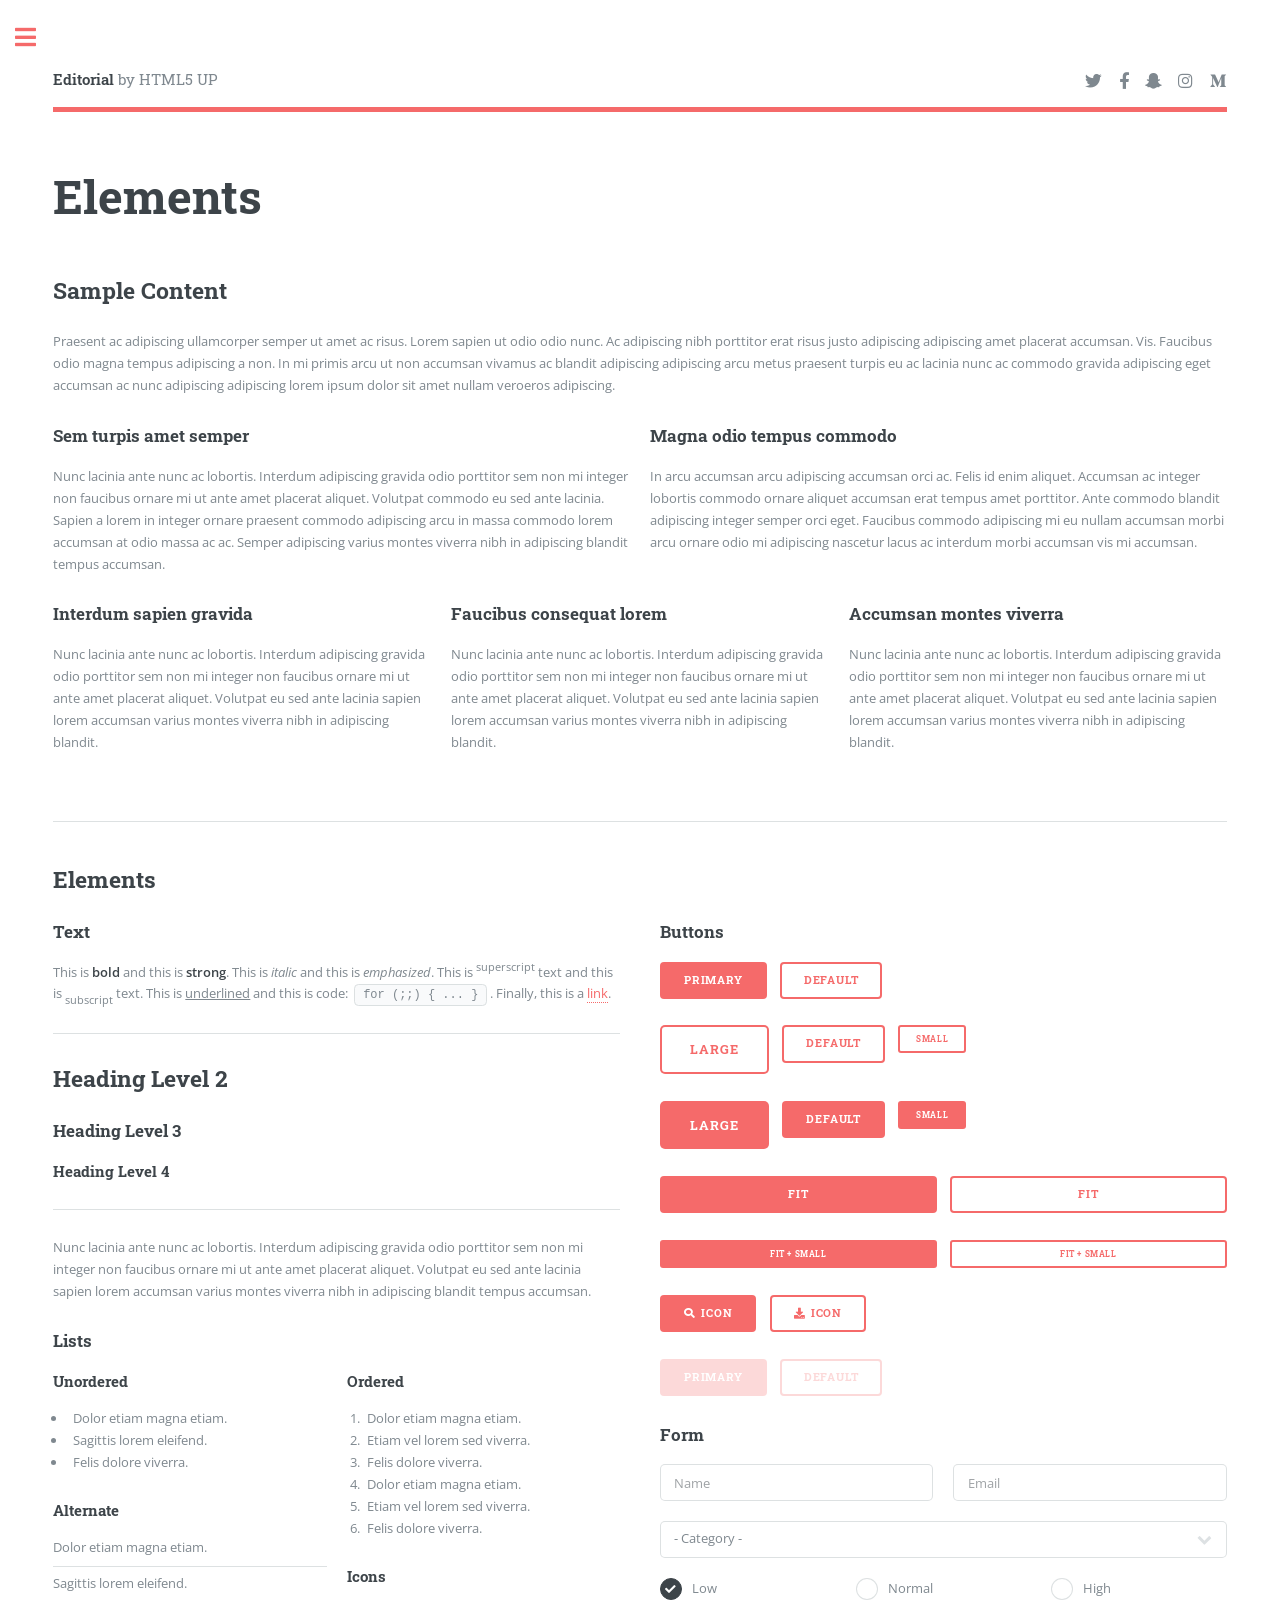
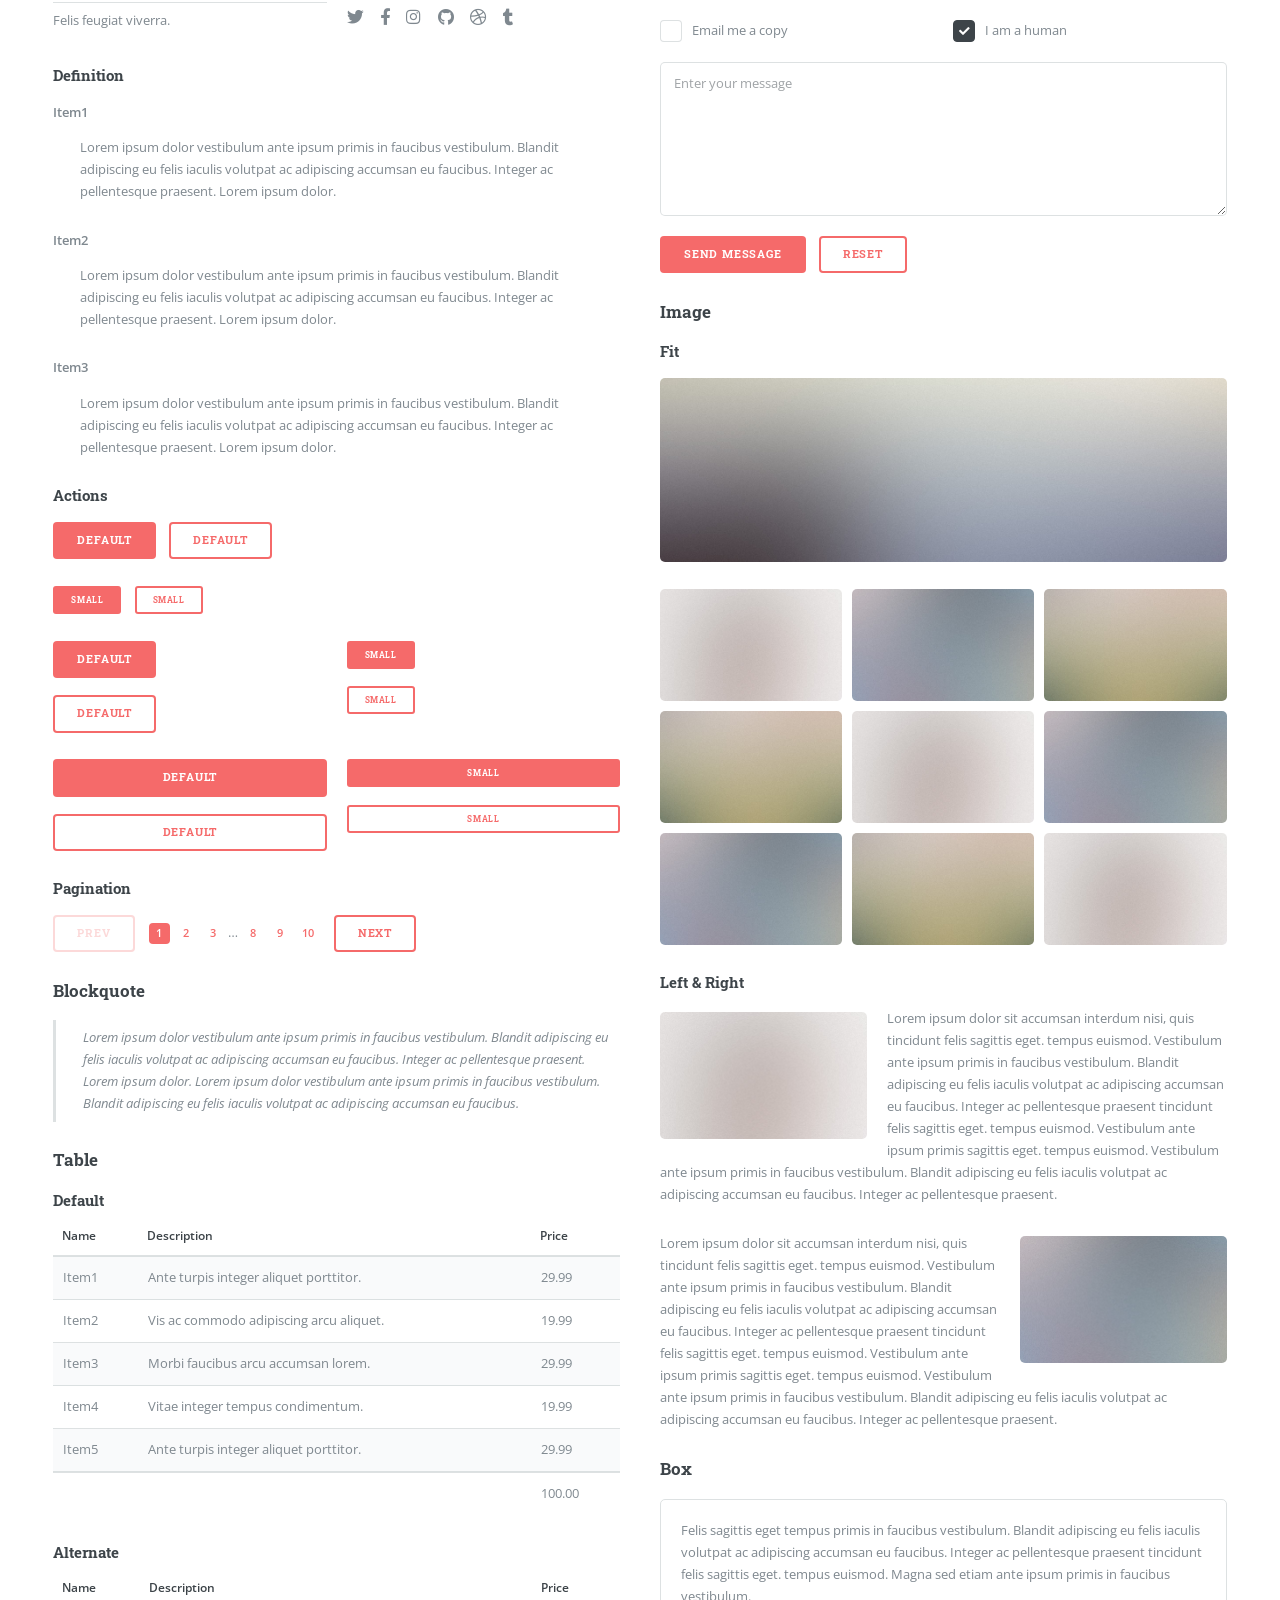
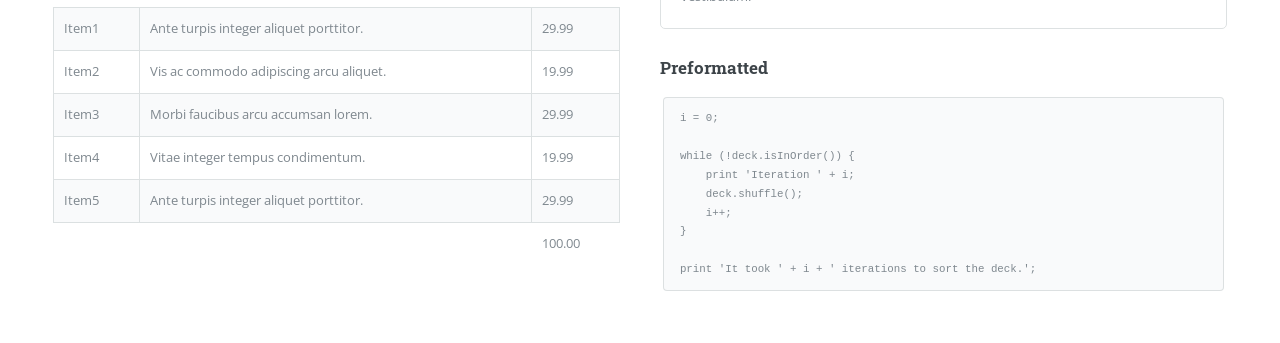
<file: docs/elements.html>
<!DOCTYPE HTML>
<!--
	Editorial by HTML5 UP
	html5up.net | @ajlkn
	Free for personal and commercial use under the CCA 3.0 license (html5up.net/license)
-->
<html>
	<head>
		<title>Elements - Editorial by HTML5 UP</title>
		<meta charset="utf-8" />
		<meta name="viewport" content="width=device-width, initial-scale=1, user-scalable=no" />
		<link rel="stylesheet" href="assets/css/main.css" />
	</head>
	<body class="is-preload">

		<!-- Wrapper -->
			<div id="wrapper">

				<!-- Main -->
					<div id="main">
						<div class="inner">

							<!-- Header -->
								<header id="header">
									<a href="index.html" class="logo"><strong>Editorial</strong> by HTML5 UP</a>
									<ul class="icons">
										<li><a href="#" class="icon brands fa-twitter"><span class="label">Twitter</span></a></li>
										<li><a href="#" class="icon brands fa-facebook-f"><span class="label">Facebook</span></a></li>
										<li><a href="#" class="icon brands fa-snapchat-ghost"><span class="label">Snapchat</span></a></li>
										<li><a href="#" class="icon brands fa-instagram"><span class="label">Instagram</span></a></li>
										<li><a href="#" class="icon brands fa-medium-m"><span class="label">Medium</span></a></li>
									</ul>
								</header>

							<!-- Content -->
								<section>
									<header class="main">
										<h1>Elements</h1>
									</header>

									<!-- Content -->
										<h2 id="content">Sample Content</h2>
										<p>Praesent ac adipiscing ullamcorper semper ut amet ac risus. Lorem sapien ut odio odio nunc. Ac adipiscing nibh porttitor erat risus justo adipiscing adipiscing amet placerat accumsan. Vis. Faucibus odio magna tempus adipiscing a non. In mi primis arcu ut non accumsan vivamus ac blandit adipiscing adipiscing arcu metus praesent turpis eu ac lacinia nunc ac commodo gravida adipiscing eget accumsan ac nunc adipiscing adipiscing lorem ipsum dolor sit amet nullam veroeros adipiscing.</p>
										<div class="row">
											<div class="col-6 col-12-small">
												<h3>Sem turpis amet semper</h3>
												<p>Nunc lacinia ante nunc ac lobortis. Interdum adipiscing gravida odio porttitor sem non mi integer non faucibus ornare mi ut ante amet placerat aliquet. Volutpat commodo eu sed ante lacinia. Sapien a lorem in integer ornare praesent commodo adipiscing arcu in massa commodo lorem accumsan at odio massa ac ac. Semper adipiscing varius montes viverra nibh in adipiscing blandit tempus accumsan.</p>
											</div>
											<div class="col-6 col-12-small">
												<h3>Magna odio tempus commodo</h3>
												<p>In arcu accumsan arcu adipiscing accumsan orci ac. Felis id enim aliquet. Accumsan ac integer lobortis commodo ornare aliquet accumsan erat tempus amet porttitor. Ante commodo blandit adipiscing integer semper orci eget. Faucibus commodo adipiscing mi eu nullam accumsan morbi arcu ornare odio mi adipiscing nascetur lacus ac interdum morbi accumsan vis mi accumsan.</p>
											</div>
											<!-- Break -->
											<div class="col-4 col-12-medium">
												<h3>Interdum sapien gravida</h3>
												<p>Nunc lacinia ante nunc ac lobortis. Interdum adipiscing gravida odio porttitor sem non mi integer non faucibus ornare mi ut ante amet placerat aliquet. Volutpat eu sed ante lacinia sapien lorem accumsan varius montes viverra nibh in adipiscing blandit.</p>
											</div>
											<div class="col-4 col-12-medium">
												<h3>Faucibus consequat lorem</h3>
												<p>Nunc lacinia ante nunc ac lobortis. Interdum adipiscing gravida odio porttitor sem non mi integer non faucibus ornare mi ut ante amet placerat aliquet. Volutpat eu sed ante lacinia sapien lorem accumsan varius montes viverra nibh in adipiscing blandit.</p>
											</div>
											<div class="col-4 col-12-medium">
												<h3>Accumsan montes viverra</h3>
												<p>Nunc lacinia ante nunc ac lobortis. Interdum adipiscing gravida odio porttitor sem non mi integer non faucibus ornare mi ut ante amet placerat aliquet. Volutpat eu sed ante lacinia sapien lorem accumsan varius montes viverra nibh in adipiscing blandit.</p>
											</div>
										</div>

									<hr class="major" />

									<!-- Elements -->
										<h2 id="elements">Elements</h2>
										<div class="row gtr-200">
											<div class="col-6 col-12-medium">

												<!-- Text stuff -->
													<h3>Text</h3>
													<p>This is <b>bold</b> and this is <strong>strong</strong>. This is <i>italic</i> and this is <em>emphasized</em>.
													This is <sup>superscript</sup> text and this is <sub>subscript</sub> text.
													This is <u>underlined</u> and this is code: <code>for (;;) { ... }</code>.
													Finally, this is a <a href="#">link</a>.</p>
													<hr />
													<h2>Heading Level 2</h2>
													<h3>Heading Level 3</h3>
													<h4>Heading Level 4</h4>
													<hr />
													<p>Nunc lacinia ante nunc ac lobortis. Interdum adipiscing gravida odio porttitor sem non mi integer non faucibus ornare mi ut ante amet placerat aliquet. Volutpat eu sed ante lacinia sapien lorem accumsan varius montes viverra nibh in adipiscing blandit tempus accumsan.</p>

												<!-- Lists -->
													<h3>Lists</h3>
													<div class="row">
														<div class="col-6 col-12-small">

															<h4>Unordered</h4>
															<ul>
																<li>Dolor etiam magna etiam.</li>
																<li>Sagittis lorem eleifend.</li>
																<li>Felis dolore viverra.</li>
															</ul>

															<h4>Alternate</h4>
															<ul class="alt">
																<li>Dolor etiam magna etiam.</li>
																<li>Sagittis lorem eleifend.</li>
																<li>Felis feugiat viverra.</li>
															</ul>

														</div>
														<div class="col-6 col-12-small">

															<h4>Ordered</h4>
															<ol>
																<li>Dolor etiam magna etiam.</li>
																<li>Etiam vel lorem sed viverra.</li>
																<li>Felis dolore viverra.</li>
																<li>Dolor etiam magna etiam.</li>
																<li>Etiam vel lorem sed viverra.</li>
																<li>Felis dolore viverra.</li>
															</ol>

															<h4>Icons</h4>
															<ul class="icons">
																<li><a href="#" class="icon brands fa-twitter"><span class="label">Twitter</span></a></li>
																<li><a href="#" class="icon brands fa-facebook-f"><span class="label">Facebook</span></a></li>
																<li><a href="#" class="icon brands fa-instagram"><span class="label">Instagram</span></a></li>
																<li><a href="#" class="icon brands fa-github"><span class="label">Github</span></a></li>
																<li><a href="#" class="icon brands fa-dribbble"><span class="label">Dribbble</span></a></li>
																<li><a href="#" class="icon brands fa-tumblr"><span class="label">Tumblr</span></a></li>
															</ul>

														</div>
													</div>
													<h4>Definition</h4>
													<dl>
														<dt>Item1</dt>
														<dd>
															<p>Lorem ipsum dolor vestibulum ante ipsum primis in faucibus vestibulum. Blandit adipiscing eu felis iaculis volutpat ac adipiscing accumsan eu faucibus. Integer ac pellentesque praesent. Lorem ipsum dolor.</p>
														</dd>
														<dt>Item2</dt>
														<dd>
															<p>Lorem ipsum dolor vestibulum ante ipsum primis in faucibus vestibulum. Blandit adipiscing eu felis iaculis volutpat ac adipiscing accumsan eu faucibus. Integer ac pellentesque praesent. Lorem ipsum dolor.</p>
														</dd>
														<dt>Item3</dt>
														<dd>
															<p>Lorem ipsum dolor vestibulum ante ipsum primis in faucibus vestibulum. Blandit adipiscing eu felis iaculis volutpat ac adipiscing accumsan eu faucibus. Integer ac pellentesque praesent. Lorem ipsum dolor.</p>
														</dd>
													</dl>

													<h4>Actions</h4>
													<ul class="actions">
														<li><a href="#" class="button primary">Default</a></li>
														<li><a href="#" class="button">Default</a></li>
													</ul>
													<ul class="actions small">
														<li><a href="#" class="button primary small">Small</a></li>
														<li><a href="#" class="button small">Small</a></li>
													</ul>
													<div class="row">
														<div class="col-6 col-12-small">
															<ul class="actions stacked">
																<li><a href="#" class="button primary">Default</a></li>
																<li><a href="#" class="button">Default</a></li>
															</ul>
														</div>
														<div class="col-6 col-12-small">
															<ul class="actions stacked">
																<li><a href="#" class="button primary small">Small</a></li>
																<li><a href="#" class="button small">Small</a></li>
															</ul>
														</div>
														<div class="col-6 col-12-small">
															<ul class="actions stacked">
																<li><a href="#" class="button primary fit">Default</a></li>
																<li><a href="#" class="button fit">Default</a></li>
															</ul>
														</div>
														<div class="col-6 col-12-small">
															<ul class="actions stacked">
																<li><a href="#" class="button primary small fit">Small</a></li>
																<li><a href="#" class="button small fit">Small</a></li>
															</ul>
														</div>
													</div>

													<h4>Pagination</h4>
													<ul class="pagination">
														<li><span class="button disabled">Prev</span></li>
														<li><a href="#" class="page active">1</a></li>
														<li><a href="#" class="page">2</a></li>
														<li><a href="#" class="page">3</a></li>
														<li><span>&hellip;</span></li>
														<li><a href="#" class="page">8</a></li>
														<li><a href="#" class="page">9</a></li>
														<li><a href="#" class="page">10</a></li>
														<li><a href="#" class="button">Next</a></li>
													</ul>

												<!-- Blockquote -->
													<h3>Blockquote</h3>
													<blockquote>Lorem ipsum dolor vestibulum ante ipsum primis in faucibus vestibulum. Blandit adipiscing eu felis iaculis volutpat ac adipiscing accumsan eu faucibus. Integer ac pellentesque praesent. Lorem ipsum dolor. Lorem ipsum dolor vestibulum ante ipsum primis in faucibus vestibulum. Blandit adipiscing eu felis iaculis volutpat ac adipiscing accumsan eu faucibus.</blockquote>

												<!-- Table -->
													<h3>Table</h3>

													<h4>Default</h4>
													<div class="table-wrapper">
														<table>
															<thead>
																<tr>
																	<th>Name</th>
																	<th>Description</th>
																	<th>Price</th>
																</tr>
															</thead>
															<tbody>
																<tr>
																	<td>Item1</td>
																	<td>Ante turpis integer aliquet porttitor.</td>
																	<td>29.99</td>
																</tr>
																<tr>
																	<td>Item2</td>
																	<td>Vis ac commodo adipiscing arcu aliquet.</td>
																	<td>19.99</td>
																</tr>
																<tr>
																	<td>Item3</td>
																	<td> Morbi faucibus arcu accumsan lorem.</td>
																	<td>29.99</td>
																</tr>
																<tr>
																	<td>Item4</td>
																	<td>Vitae integer tempus condimentum.</td>
																	<td>19.99</td>
																</tr>
																<tr>
																	<td>Item5</td>
																	<td>Ante turpis integer aliquet porttitor.</td>
																	<td>29.99</td>
																</tr>
															</tbody>
															<tfoot>
																<tr>
																	<td colspan="2"></td>
																	<td>100.00</td>
																</tr>
															</tfoot>
														</table>
													</div>

													<h4>Alternate</h4>
													<div class="table-wrapper">
														<table class="alt">
															<thead>
																<tr>
																	<th>Name</th>
																	<th>Description</th>
																	<th>Price</th>
																</tr>
															</thead>
															<tbody>
																<tr>
																	<td>Item1</td>
																	<td>Ante turpis integer aliquet porttitor.</td>
																	<td>29.99</td>
																</tr>
																<tr>
																	<td>Item2</td>
																	<td>Vis ac commodo adipiscing arcu aliquet.</td>
																	<td>19.99</td>
																</tr>
																<tr>
																	<td>Item3</td>
																	<td> Morbi faucibus arcu accumsan lorem.</td>
																	<td>29.99</td>
																</tr>
																<tr>
																	<td>Item4</td>
																	<td>Vitae integer tempus condimentum.</td>
																	<td>19.99</td>
																</tr>
																<tr>
																	<td>Item5</td>
																	<td>Ante turpis integer aliquet porttitor.</td>
																	<td>29.99</td>
																</tr>
															</tbody>
															<tfoot>
																<tr>
																	<td colspan="2"></td>
																	<td>100.00</td>
																</tr>
															</tfoot>
														</table>
													</div>

											</div>
											<div class="col-6 col-12-medium">

												<!-- Buttons -->
													<h3>Buttons</h3>
													<ul class="actions">
														<li><a href="#" class="button primary">Primary</a></li>
														<li><a href="#" class="button">Default</a></li>
													</ul>
													<ul class="actions">
														<li><a href="#" class="button large">Large</a></li>
														<li><a href="#" class="button">Default</a></li>
														<li><a href="#" class="button small">Small</a></li>
													</ul>
													<ul class="actions">
														<li><a href="#" class="button primary large">Large</a></li>
														<li><a href="#" class="button primary">Default</a></li>
														<li><a href="#" class="button primary small">Small</a></li>
													</ul>
													<ul class="actions fit">
														<li><a href="#" class="button primary fit">Fit</a></li>
														<li><a href="#" class="button fit">Fit</a></li>
													</ul>
													<ul class="actions fit small">
														<li><a href="#" class="button primary fit small">Fit + Small</a></li>
														<li><a href="#" class="button fit small">Fit + Small</a></li>
													</ul>
													<ul class="actions">
														<li><a href="#" class="button primary icon solid fa-search">Icon</a></li>
														<li><a href="#" class="button icon solid fa-download">Icon</a></li>
													</ul>
													<ul class="actions">
														<li><span class="button primary disabled">Primary</span></li>
														<li><span class="button disabled">Default</span></li>
													</ul>

												<!-- Form -->
													<h3>Form</h3>

													<form method="post" action="#">
														<div class="row gtr-uniform">
															<div class="col-6 col-12-xsmall">
																<input type="text" name="demo-name" id="demo-name" value="" placeholder="Name" />
															</div>
															<div class="col-6 col-12-xsmall">
																<input type="email" name="demo-email" id="demo-email" value="" placeholder="Email" />
															</div>
															<!-- Break -->
															<div class="col-12">
																<select name="demo-category" id="demo-category">
																	<option value="">- Category -</option>
																	<option value="1">Manufacturing</option>
																	<option value="1">Shipping</option>
																	<option value="1">Administration</option>
																	<option value="1">Human Resources</option>
																</select>
															</div>
															<!-- Break -->
															<div class="col-4 col-12-small">
																<input type="radio" id="demo-priority-low" name="demo-priority" checked>
																<label for="demo-priority-low">Low</label>
															</div>
															<div class="col-4 col-12-small">
																<input type="radio" id="demo-priority-normal" name="demo-priority">
																<label for="demo-priority-normal">Normal</label>
															</div>
															<div class="col-4 col-12-small">
																<input type="radio" id="demo-priority-high" name="demo-priority">
																<label for="demo-priority-high">High</label>
															</div>
															<!-- Break -->
															<div class="col-6 col-12-small">
																<input type="checkbox" id="demo-copy" name="demo-copy">
																<label for="demo-copy">Email me a copy</label>
															</div>
															<div class="col-6 col-12-small">
																<input type="checkbox" id="demo-human" name="demo-human" checked>
																<label for="demo-human">I am a human</label>
															</div>
															<!-- Break -->
															<div class="col-12">
																<textarea name="demo-message" id="demo-message" placeholder="Enter your message" rows="6"></textarea>
															</div>
															<!-- Break -->
															<div class="col-12">
																<ul class="actions">
																	<li><input type="submit" value="Send Message" class="primary" /></li>
																	<li><input type="reset" value="Reset" /></li>
																</ul>
															</div>
														</div>
													</form>

												<!-- Image -->
													<h3>Image</h3>

													<h4>Fit</h4>
													<span class="image fit"><img src="images/pic11.jpg" alt="" /></span>
													<div class="box alt">
														<div class="row gtr-50 gtr-uniform">
															<div class="col-4"><span class="image fit"><img src="images/pic01.jpg" alt="" /></span></div>
															<div class="col-4"><span class="image fit"><img src="images/pic02.jpg" alt="" /></span></div>
															<div class="col-4"><span class="image fit"><img src="images/pic03.jpg" alt="" /></span></div>
															<!-- Break -->
															<div class="col-4"><span class="image fit"><img src="images/pic03.jpg" alt="" /></span></div>
															<div class="col-4"><span class="image fit"><img src="images/pic01.jpg" alt="" /></span></div>
															<div class="col-4"><span class="image fit"><img src="images/pic02.jpg" alt="" /></span></div>
															<!-- Break -->
															<div class="col-4"><span class="image fit"><img src="images/pic02.jpg" alt="" /></span></div>
															<div class="col-4"><span class="image fit"><img src="images/pic03.jpg" alt="" /></span></div>
															<div class="col-4"><span class="image fit"><img src="images/pic01.jpg" alt="" /></span></div>
														</div>
													</div>

													<h4>Left &amp; Right</h4>
													<p><span class="image left"><img src="images/pic01.jpg" alt="" /></span>Lorem ipsum dolor sit accumsan interdum nisi, quis tincidunt felis sagittis eget. tempus euismod. Vestibulum ante ipsum primis in faucibus vestibulum. Blandit adipiscing eu felis iaculis volutpat ac adipiscing accumsan eu faucibus. Integer ac pellentesque praesent tincidunt felis sagittis eget. tempus euismod. Vestibulum ante ipsum primis sagittis eget. tempus euismod. Vestibulum ante ipsum primis in faucibus vestibulum. Blandit adipiscing eu felis iaculis volutpat ac adipiscing accumsan eu faucibus. Integer ac pellentesque praesent.</p>
													<p><span class="image right"><img src="images/pic02.jpg" alt="" /></span>Lorem ipsum dolor sit accumsan interdum nisi, quis tincidunt felis sagittis eget. tempus euismod. Vestibulum ante ipsum primis in faucibus vestibulum. Blandit adipiscing eu felis iaculis volutpat ac adipiscing accumsan eu faucibus. Integer ac pellentesque praesent tincidunt felis sagittis eget. tempus euismod. Vestibulum ante ipsum primis sagittis eget. tempus euismod. Vestibulum ante ipsum primis in faucibus vestibulum. Blandit adipiscing eu felis iaculis volutpat ac adipiscing accumsan eu faucibus. Integer ac pellentesque praesent.</p>

												<!-- Box -->
													<h3>Box</h3>
													<div class="box">
														<p>Felis sagittis eget tempus primis in faucibus vestibulum. Blandit adipiscing eu felis iaculis volutpat ac adipiscing accumsan eu faucibus. Integer ac pellentesque praesent tincidunt felis sagittis eget. tempus euismod. Magna sed etiam ante ipsum primis in faucibus vestibulum.</p>
													</div>

												<!-- Preformatted Code -->
													<h3>Preformatted</h3>
													<pre><code>i = 0;

while (!deck.isInOrder()) {
    print 'Iteration ' + i;
    deck.shuffle();
    i++;
}

print 'It took ' + i + ' iterations to sort the deck.';
</code></pre>

											</div>
										</div>

								</section>

						</div>
					</div>

				<!-- Sidebar -->
					<div id="sidebar">
						<div class="inner">

							<!-- Search -->
								<section id="search" class="alt">
									<form method="post" action="#">
										<input type="text" name="query" id="query" placeholder="Search" />
									</form>
								</section>

							<!-- Menu -->
								<nav id="menu">
									<header class="major">
										<h2>Menu</h2>
									</header>
									<ul>
										<li><a href="index.html">Homepage</a></li>
										<li><a href="generic.html">Generic</a></li>
										<li><a href="elements.html">Elements</a></li>
										<li>
											<span class="opener">Submenu</span>
											<ul>
												<li><a href="#">Lorem Dolor</a></li>
												<li><a href="#">Ipsum Adipiscing</a></li>
												<li><a href="#">Tempus Magna</a></li>
												<li><a href="#">Feugiat Veroeros</a></li>
											</ul>
										</li>
										<li><a href="#">Etiam Dolore</a></li>
										<li><a href="#">Adipiscing</a></li>
										<li>
											<span class="opener">Another Submenu</span>
											<ul>
												<li><a href="#">Lorem Dolor</a></li>
												<li><a href="#">Ipsum Adipiscing</a></li>
												<li><a href="#">Tempus Magna</a></li>
												<li><a href="#">Feugiat Veroeros</a></li>
											</ul>
										</li>
										<li><a href="#">Maximus Erat</a></li>
										<li><a href="#">Sapien Mauris</a></li>
										<li><a href="#">Amet Lacinia</a></li>
									</ul>
								</nav>

							<!-- Section -->
								<section>
									<header class="major">
										<h2>Ante interdum</h2>
									</header>
									<div class="mini-posts">
										<article>
											<a href="#" class="image"><img src="images/pic07.jpg" alt="" /></a>
											<p>Aenean ornare velit lacus, ac varius enim lorem ullamcorper dolore aliquam.</p>
										</article>
										<article>
											<a href="#" class="image"><img src="images/pic08.jpg" alt="" /></a>
											<p>Aenean ornare velit lacus, ac varius enim lorem ullamcorper dolore aliquam.</p>
										</article>
										<article>
											<a href="#" class="image"><img src="images/pic09.jpg" alt="" /></a>
											<p>Aenean ornare velit lacus, ac varius enim lorem ullamcorper dolore aliquam.</p>
										</article>
									</div>
									<ul class="actions">
										<li><a href="#" class="button">More</a></li>
									</ul>
								</section>

							<!-- Section -->
								<section>
									<header class="major">
										<h2>Get in touch</h2>
									</header>
									<p>Sed varius enim lorem ullamcorper dolore aliquam aenean ornare velit lacus, ac varius enim lorem ullamcorper dolore. Proin sed aliquam facilisis ante interdum. Sed nulla amet lorem feugiat tempus aliquam.</p>
									<ul class="contact">
										<li class="icon solid fa-envelope"><a href="#">information@untitled.tld</a></li>
										<li class="icon solid fa-phone">(000) 000-0000</li>
										<li class="icon solid fa-home">1234 Somewhere Road #8254<br />
										Nashville, TN 00000-0000</li>
									</ul>
								</section>

							<!-- Footer -->
								<footer id="footer">
									<p class="copyright">&copy; Untitled. All rights reserved. Demo Images: <a href="https://unsplash.com">Unsplash</a>. Design: <a href="https://html5up.net">HTML5 UP</a>.</p>
								</footer>

						</div>
					</div>

			</div>

		<!-- Scripts -->
			<script src="assets/js/jquery.min.js"></script>
			<script src="assets/js/browser.min.js"></script>
			<script src="assets/js/breakpoints.min.js"></script>
			<script src="assets/js/util.js"></script>
			<script src="assets/js/main.js"></script>

	</body>
</html>
</file>
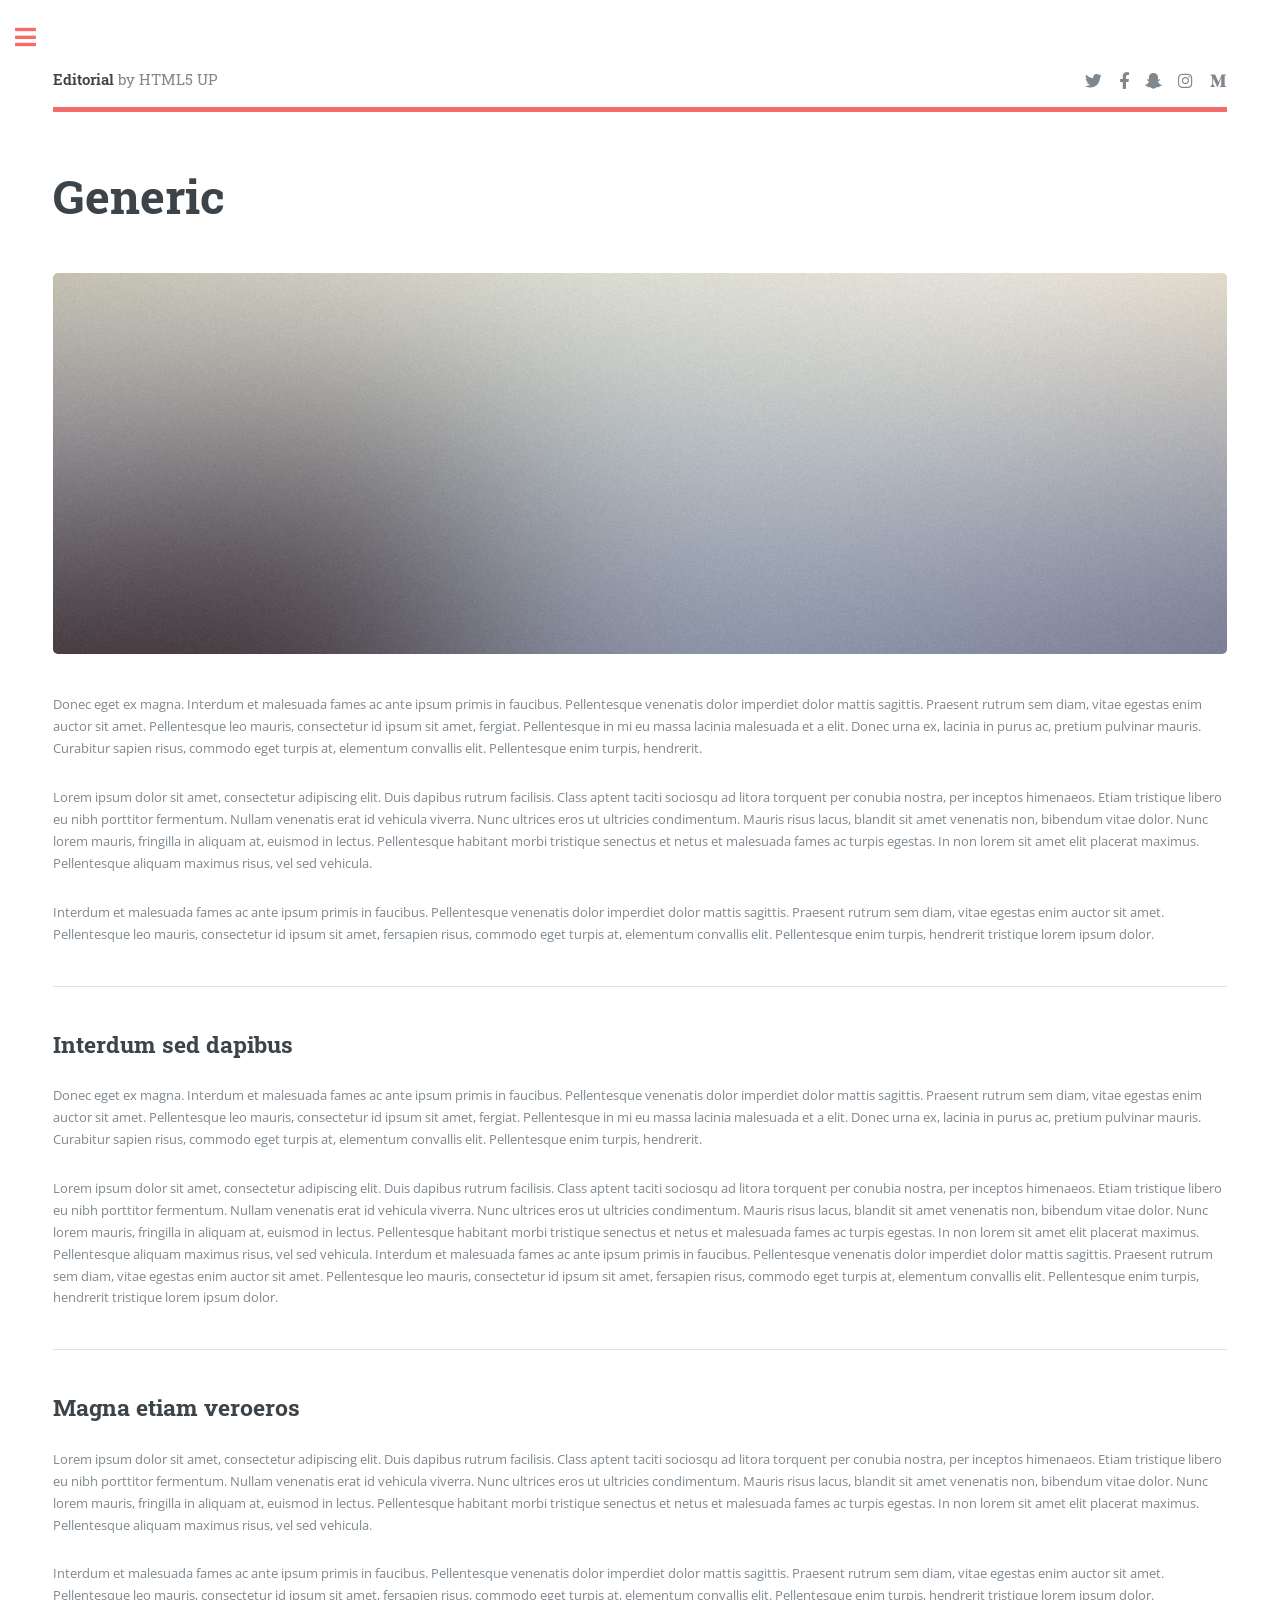
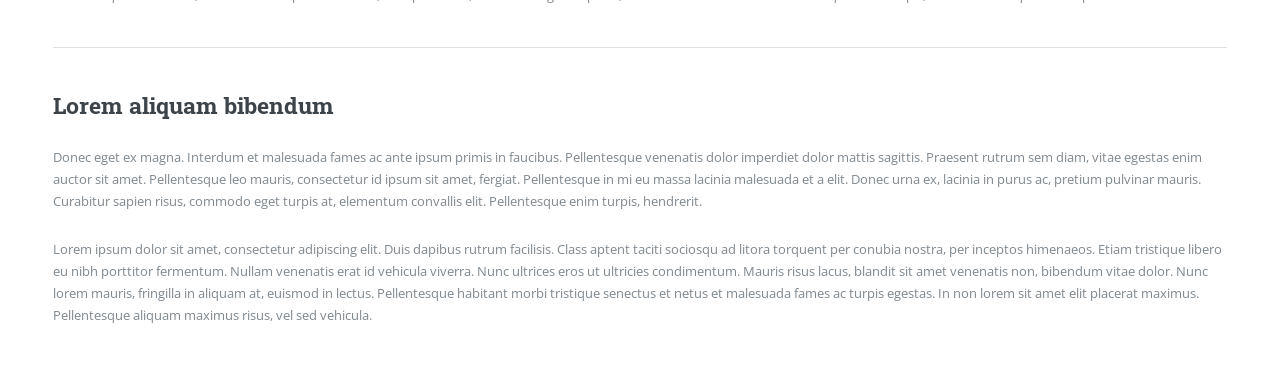
<file: docs/generic.html>
<!DOCTYPE HTML>
<!--
	Editorial by HTML5 UP
	html5up.net | @ajlkn
	Free for personal and commercial use under the CCA 3.0 license (html5up.net/license)
-->
<html>
	<head>
		<title>Generic - Editorial by HTML5 UP</title>
		<meta charset="utf-8" />
		<meta name="viewport" content="width=device-width, initial-scale=1, user-scalable=no" />
		<link rel="stylesheet" href="assets/css/main.css" />
	</head>
	<body class="is-preload">

		<!-- Wrapper -->
			<div id="wrapper">

				<!-- Main -->
					<div id="main">
						<div class="inner">

							<!-- Header -->
								<header id="header">
									<a href="index.html" class="logo"><strong>Editorial</strong> by HTML5 UP</a>
									<ul class="icons">
										<li><a href="#" class="icon brands fa-twitter"><span class="label">Twitter</span></a></li>
										<li><a href="#" class="icon brands fa-facebook-f"><span class="label">Facebook</span></a></li>
										<li><a href="#" class="icon brands fa-snapchat-ghost"><span class="label">Snapchat</span></a></li>
										<li><a href="#" class="icon brands fa-instagram"><span class="label">Instagram</span></a></li>
										<li><a href="#" class="icon brands fa-medium-m"><span class="label">Medium</span></a></li>
									</ul>
								</header>

							<!-- Content -->
								<section>
									<header class="main">
										<h1>Generic</h1>
									</header>

									<span class="image main"><img src="images/pic11.jpg" alt="" /></span>

									<p>Donec eget ex magna. Interdum et malesuada fames ac ante ipsum primis in faucibus. Pellentesque venenatis dolor imperdiet dolor mattis sagittis. Praesent rutrum sem diam, vitae egestas enim auctor sit amet. Pellentesque leo mauris, consectetur id ipsum sit amet, fergiat. Pellentesque in mi eu massa lacinia malesuada et a elit. Donec urna ex, lacinia in purus ac, pretium pulvinar mauris. Curabitur sapien risus, commodo eget turpis at, elementum convallis elit. Pellentesque enim turpis, hendrerit.</p>
									<p>Lorem ipsum dolor sit amet, consectetur adipiscing elit. Duis dapibus rutrum facilisis. Class aptent taciti sociosqu ad litora torquent per conubia nostra, per inceptos himenaeos. Etiam tristique libero eu nibh porttitor fermentum. Nullam venenatis erat id vehicula viverra. Nunc ultrices eros ut ultricies condimentum. Mauris risus lacus, blandit sit amet venenatis non, bibendum vitae dolor. Nunc lorem mauris, fringilla in aliquam at, euismod in lectus. Pellentesque habitant morbi tristique senectus et netus et malesuada fames ac turpis egestas. In non lorem sit amet elit placerat maximus. Pellentesque aliquam maximus risus, vel sed vehicula.</p>
									<p>Interdum et malesuada fames ac ante ipsum primis in faucibus. Pellentesque venenatis dolor imperdiet dolor mattis sagittis. Praesent rutrum sem diam, vitae egestas enim auctor sit amet. Pellentesque leo mauris, consectetur id ipsum sit amet, fersapien risus, commodo eget turpis at, elementum convallis elit. Pellentesque enim turpis, hendrerit tristique lorem ipsum dolor.</p>

									<hr class="major" />

									<h2>Interdum sed dapibus</h2>
									<p>Donec eget ex magna. Interdum et malesuada fames ac ante ipsum primis in faucibus. Pellentesque venenatis dolor imperdiet dolor mattis sagittis. Praesent rutrum sem diam, vitae egestas enim auctor sit amet. Pellentesque leo mauris, consectetur id ipsum sit amet, fergiat. Pellentesque in mi eu massa lacinia malesuada et a elit. Donec urna ex, lacinia in purus ac, pretium pulvinar mauris. Curabitur sapien risus, commodo eget turpis at, elementum convallis elit. Pellentesque enim turpis, hendrerit.</p>
									<p>Lorem ipsum dolor sit amet, consectetur adipiscing elit. Duis dapibus rutrum facilisis. Class aptent taciti sociosqu ad litora torquent per conubia nostra, per inceptos himenaeos. Etiam tristique libero eu nibh porttitor fermentum. Nullam venenatis erat id vehicula viverra. Nunc ultrices eros ut ultricies condimentum. Mauris risus lacus, blandit sit amet venenatis non, bibendum vitae dolor. Nunc lorem mauris, fringilla in aliquam at, euismod in lectus. Pellentesque habitant morbi tristique senectus et netus et malesuada fames ac turpis egestas. In non lorem sit amet elit placerat maximus. Pellentesque aliquam maximus risus, vel sed vehicula. Interdum et malesuada fames ac ante ipsum primis in faucibus. Pellentesque venenatis dolor imperdiet dolor mattis sagittis. Praesent rutrum sem diam, vitae egestas enim auctor sit amet. Pellentesque leo mauris, consectetur id ipsum sit amet, fersapien risus, commodo eget turpis at, elementum convallis elit. Pellentesque enim turpis, hendrerit tristique lorem ipsum dolor.</p>

									<hr class="major" />

									<h2>Magna etiam veroeros</h2>
									<p>Lorem ipsum dolor sit amet, consectetur adipiscing elit. Duis dapibus rutrum facilisis. Class aptent taciti sociosqu ad litora torquent per conubia nostra, per inceptos himenaeos. Etiam tristique libero eu nibh porttitor fermentum. Nullam venenatis erat id vehicula viverra. Nunc ultrices eros ut ultricies condimentum. Mauris risus lacus, blandit sit amet venenatis non, bibendum vitae dolor. Nunc lorem mauris, fringilla in aliquam at, euismod in lectus. Pellentesque habitant morbi tristique senectus et netus et malesuada fames ac turpis egestas. In non lorem sit amet elit placerat maximus. Pellentesque aliquam maximus risus, vel sed vehicula.</p>
									<p>Interdum et malesuada fames ac ante ipsum primis in faucibus. Pellentesque venenatis dolor imperdiet dolor mattis sagittis. Praesent rutrum sem diam, vitae egestas enim auctor sit amet. Pellentesque leo mauris, consectetur id ipsum sit amet, fersapien risus, commodo eget turpis at, elementum convallis elit. Pellentesque enim turpis, hendrerit tristique lorem ipsum dolor.</p>

									<hr class="major" />

									<h2>Lorem aliquam bibendum</h2>
									<p>Donec eget ex magna. Interdum et malesuada fames ac ante ipsum primis in faucibus. Pellentesque venenatis dolor imperdiet dolor mattis sagittis. Praesent rutrum sem diam, vitae egestas enim auctor sit amet. Pellentesque leo mauris, consectetur id ipsum sit amet, fergiat. Pellentesque in mi eu massa lacinia malesuada et a elit. Donec urna ex, lacinia in purus ac, pretium pulvinar mauris. Curabitur sapien risus, commodo eget turpis at, elementum convallis elit. Pellentesque enim turpis, hendrerit.</p>
									<p>Lorem ipsum dolor sit amet, consectetur adipiscing elit. Duis dapibus rutrum facilisis. Class aptent taciti sociosqu ad litora torquent per conubia nostra, per inceptos himenaeos. Etiam tristique libero eu nibh porttitor fermentum. Nullam venenatis erat id vehicula viverra. Nunc ultrices eros ut ultricies condimentum. Mauris risus lacus, blandit sit amet venenatis non, bibendum vitae dolor. Nunc lorem mauris, fringilla in aliquam at, euismod in lectus. Pellentesque habitant morbi tristique senectus et netus et malesuada fames ac turpis egestas. In non lorem sit amet elit placerat maximus. Pellentesque aliquam maximus risus, vel sed vehicula.</p>

								</section>

						</div>
					</div>

				<!-- Sidebar -->
					<div id="sidebar">
						<div class="inner">

							<!-- Search -->
								<section id="search" class="alt">
									<form method="post" action="#">
										<input type="text" name="query" id="query" placeholder="Search" />
									</form>
								</section>

							<!-- Menu -->
								<nav id="menu">
									<header class="major">
										<h2>Menu</h2>
									</header>
									<ul>
										<li><a href="index.html">Homepage</a></li>
										<li><a href="generic.html">Generic</a></li>
										<li><a href="elements.html">Elements</a></li>
										<li>
											<span class="opener">Submenu</span>
											<ul>
												<li><a href="#">Lorem Dolor</a></li>
												<li><a href="#">Ipsum Adipiscing</a></li>
												<li><a href="#">Tempus Magna</a></li>
												<li><a href="#">Feugiat Veroeros</a></li>
											</ul>
										</li>
										<li><a href="#">Etiam Dolore</a></li>
										<li><a href="#">Adipiscing</a></li>
										<li>
											<span class="opener">Another Submenu</span>
											<ul>
												<li><a href="#">Lorem Dolor</a></li>
												<li><a href="#">Ipsum Adipiscing</a></li>
												<li><a href="#">Tempus Magna</a></li>
												<li><a href="#">Feugiat Veroeros</a></li>
											</ul>
										</li>
										<li><a href="#">Maximus Erat</a></li>
										<li><a href="#">Sapien Mauris</a></li>
										<li><a href="#">Amet Lacinia</a></li>
									</ul>
								</nav>

							<!-- Section -->
								<section>
									<header class="major">
										<h2>Ante interdum</h2>
									</header>
									<div class="mini-posts">
										<article>
											<a href="#" class="image"><img src="images/pic07.jpg" alt="" /></a>
											<p>Aenean ornare velit lacus, ac varius enim lorem ullamcorper dolore aliquam.</p>
										</article>
										<article>
											<a href="#" class="image"><img src="images/pic08.jpg" alt="" /></a>
											<p>Aenean ornare velit lacus, ac varius enim lorem ullamcorper dolore aliquam.</p>
										</article>
										<article>
											<a href="#" class="image"><img src="images/pic09.jpg" alt="" /></a>
											<p>Aenean ornare velit lacus, ac varius enim lorem ullamcorper dolore aliquam.</p>
										</article>
									</div>
									<ul class="actions">
										<li><a href="#" class="button">More</a></li>
									</ul>
								</section>

							<!-- Section -->
								<section>
									<header class="major">
										<h2>Get in touch</h2>
									</header>
									<p>Sed varius enim lorem ullamcorper dolore aliquam aenean ornare velit lacus, ac varius enim lorem ullamcorper dolore. Proin sed aliquam facilisis ante interdum. Sed nulla amet lorem feugiat tempus aliquam.</p>
									<ul class="contact">
										<li class="icon solid fa-envelope"><a href="#">information@untitled.tld</a></li>
										<li class="icon solid fa-phone">(000) 000-0000</li>
										<li class="icon solid fa-home">1234 Somewhere Road #8254<br />
										Nashville, TN 00000-0000</li>
									</ul>
								</section>

							<!-- Footer -->
								<footer id="footer">
									<p class="copyright">&copy; Untitled. All rights reserved. Demo Images: <a href="https://unsplash.com">Unsplash</a>. Design: <a href="https://html5up.net">HTML5 UP</a>.</p>
								</footer>

						</div>
					</div>

			</div>

		<!-- Scripts -->
			<script src="assets/js/jquery.min.js"></script>
			<script src="assets/js/browser.min.js"></script>
			<script src="assets/js/breakpoints.min.js"></script>
			<script src="assets/js/util.js"></script>
			<script src="assets/js/main.js"></script>

	</body>
</html>
</file>
<file: docs/assets/css/main.css>
@import url(fontawesome-all.min.css);
@import url("https://fonts.googleapis.com/css?family=Open+Sans:400,600,400italic,600italic|Roboto+Slab:400,700");
/*
	Editorial by HTML5 UP
	html5up.net | @ajlkn
	Free for personal and commercial use under the CCA 3.0 license (html5up.net/license)
*/
html, body, div, span, applet, object,
iframe, h1, h2, h3, h4, h5, h6, p, blockquote,
pre, a, abbr, acronym, address, big, cite,
code, del, dfn, em, img, ins, kbd, q, s, samp,
small, strike, strong, sub, sup, tt, var, b,
u, i, center, dl, dt, dd, ol, ul, li, fieldset,
form, label, legend, table, caption, tbody,
tfoot, thead, tr, th, td, article, aside,
canvas, details, embed, figure, figcaption,
footer, header, hgroup, menu, nav, output, ruby,
section, summary, time, mark, audio, video {
  margin: 0;
  padding: 0;
  border: 0;
  font-size: 100%;
  font: inherit;
  vertical-align: baseline; }

article, aside, details, figcaption, figure,
footer, header, hgroup, menu, nav, section {
  display: block; }

body {
  line-height: 1; }

ol, ul {
  list-style: none; }

blockquote, q {
  quotes: none; }
  blockquote:before, blockquote:after, q:before, q:after {
    content: '';
    content: none; }

table {
  border-collapse: collapse;
  border-spacing: 0; }

body {
  -webkit-text-size-adjust: none; }

mark {
  background-color: transparent;
  color: inherit; }

input::-moz-focus-inner {
  border: 0;
  padding: 0; }

input, select, textarea {
  -moz-appearance: none;
  -webkit-appearance: none;
  -ms-appearance: none;
  appearance: none; }

/* Basic */
@-ms-viewport {
  width: device-width; }

body {
  -ms-overflow-style: scrollbar; }

@media screen and (max-width: 480px) {
  html, body {
    min-width: 320px; } }

html {
  box-sizing: border-box; }

*, *:before, *:after {
  box-sizing: inherit; }

body {
  background: #ffffff; }
  body.is-preload *, body.is-preload *:before, body.is-preload *:after, body.is-resizing *, body.is-resizing *:before, body.is-resizing *:after {
    -moz-animation: none !important;
    -webkit-animation: none !important;
    -ms-animation: none !important;
    animation: none !important;
    -moz-transition: none !important;
    -webkit-transition: none !important;
    -ms-transition: none !important;
    transition: none !important; }

/* Type */
body, input, select, textarea {
  color: #7f888f;
  font-family: "Open Sans", sans-serif;
  font-size: 13pt;
  font-weight: 400;
  line-height: 1.65; }
  @media screen and (max-width: 1680px) {
    body, input, select, textarea {
      font-size: 11pt; } }
  @media screen and (max-width: 1280px) {
    body, input, select, textarea {
      font-size: 10pt; } }
  @media screen and (max-width: 360px) {
    body, input, select, textarea {
      font-size: 9pt; } }

a {
  -moz-transition: color 0.2s ease-in-out, border-bottom-color 0.2s ease-in-out;
  -webkit-transition: color 0.2s ease-in-out, border-bottom-color 0.2s ease-in-out;
  -ms-transition: color 0.2s ease-in-out, border-bottom-color 0.2s ease-in-out;
  transition: color 0.2s ease-in-out, border-bottom-color 0.2s ease-in-out;
  border-bottom: dotted 1px;
  color: #f56a6a;
  text-decoration: none; }
  a:hover {
    border-bottom-color: #f56a6a;
    color: #f56a6a !important; }
    a:hover strong {
      color: inherit; }

strong, b {
  color: #3d4449;
  font-weight: 600; }

em, i {
  font-style: italic; }

p {
  margin: 0 0 2em 0; }

h1, h2, h3, h4, h5, h6 {
  color: #3d4449;
  font-family: "Roboto Slab", serif;
  font-weight: 700;
  line-height: 1.5;
  margin: 0 0 1em 0; }
  h1 a, h2 a, h3 a, h4 a, h5 a, h6 a {
    color: inherit;
    text-decoration: none;
    border-bottom: 0; }

h1 {
  font-size: 4em;
  margin: 0 0 0.5em 0;
  line-height: 1.3; }

h2 {
  font-size: 1.75em; }

h3 {
  font-size: 1.25em; }

h4 {
  font-size: 1.1em; }

h5 {
  font-size: 0.9em; }

h6 {
  font-size: 0.7em; }

@media screen and (max-width: 1680px) {
  h1 {
    font-size: 3.5em; } }

@media screen and (max-width: 980px) {
  h1 {
    font-size: 3.25em; } }

@media screen and (max-width: 736px) {
  h1 {
    font-size: 2em;
    line-height: 1.4; }
  h2 {
    font-size: 1.5em; } }

sub {
  font-size: 0.8em;
  position: relative;
  top: 0.5em; }

sup {
  font-size: 0.8em;
  position: relative;
  top: -0.5em; }

blockquote {
  border-left: solid 3px rgba(210, 215, 217, 0.75);
  font-style: italic;
  margin: 0 0 2em 0;
  padding: 0.5em 0 0.5em 2em; }

code {
  background: rgba(230, 235, 237, 0.25);
  border-radius: 0.375em;
  border: solid 1px rgba(210, 215, 217, 0.75);
  font-family: "Courier New", monospace;
  font-size: 0.9em;
  margin: 0 0.25em;
  padding: 0.25em 0.65em; }

pre {
  -webkit-overflow-scrolling: touch;
  font-family: "Courier New", monospace;
  font-size: 0.9em;
  margin: 0 0 2em 0; }
  pre code {
    display: block;
    line-height: 1.75;
    padding: 1em 1.5em;
    overflow-x: auto; }

hr {
  border: 0;
  border-bottom: solid 1px rgba(210, 215, 217, 0.75);
  margin: 2em 0; }
  hr.major {
    margin: 3em 0; }

.align-left {
  text-align: left; }

.align-center {
  text-align: center; }

.align-right {
  text-align: right; }

/* Row */
.row {
  display: flex;
  flex-wrap: wrap;
  box-sizing: border-box;
  align-items: stretch; }
  .row > * {
    box-sizing: border-box; }
  .row.gtr-uniform > * > :last-child {
    margin-bottom: 0; }
  .row.aln-left {
    justify-content: flex-start; }
  .row.aln-center {
    justify-content: center; }
  .row.aln-right {
    justify-content: flex-end; }
  .row.aln-top {
    align-items: flex-start; }
  .row.aln-middle {
    align-items: center; }
  .row.aln-bottom {
    align-items: flex-end; }
  .row > .imp {
    order: -1; }
  .row > .col-1 {
    width: 8.33333%; }
  .row > .off-1 {
    margin-left: 8.33333%; }
  .row > .col-2 {
    width: 16.66667%; }
  .row > .off-2 {
    margin-left: 16.66667%; }
  .row > .col-3 {
    width: 25%; }
  .row > .off-3 {
    margin-left: 25%; }
  .row > .col-4 {
    width: 33.33333%; }
  .row > .off-4 {
    margin-left: 33.33333%; }
  .row > .col-5 {
    width: 41.66667%; }
  .row > .off-5 {
    margin-left: 41.66667%; }
  .row > .col-6 {
    width: 50%; }
  .row > .off-6 {
    margin-left: 50%; }
  .row > .col-7 {
    width: 58.33333%; }
  .row > .off-7 {
    margin-left: 58.33333%; }
  .row > .col-8 {
    width: 66.66667%; }
  .row > .off-8 {
    margin-left: 66.66667%; }
  .row > .col-9 {
    width: 75%; }
  .row > .off-9 {
    margin-left: 75%; }
  .row > .col-10 {
    width: 83.33333%; }
  .row > .off-10 {
    margin-left: 83.33333%; }
  .row > .col-11 {
    width: 91.66667%; }
  .row > .off-11 {
    margin-left: 91.66667%; }
  .row > .col-12 {
    width: 100%; }
  .row > .off-12 {
    margin-left: 100%; }
  .row.gtr-0 {
    margin-top: 0;
    margin-left: 0em; }
    .row.gtr-0 > * {
      padding: 0 0 0 0em; }
    .row.gtr-0.gtr-uniform {
      margin-top: 0em; }
      .row.gtr-0.gtr-uniform > * {
        padding-top: 0em; }
  .row.gtr-25 {
    margin-top: 0;
    margin-left: -0.375em; }
    .row.gtr-25 > * {
      padding: 0 0 0 0.375em; }
    .row.gtr-25.gtr-uniform {
      margin-top: -0.375em; }
      .row.gtr-25.gtr-uniform > * {
        padding-top: 0.375em; }
  .row.gtr-50 {
    margin-top: 0;
    margin-left: -0.75em; }
    .row.gtr-50 > * {
      padding: 0 0 0 0.75em; }
    .row.gtr-50.gtr-uniform {
      margin-top: -0.75em; }
      .row.gtr-50.gtr-uniform > * {
        padding-top: 0.75em; }
  .row {
    margin-top: 0;
    margin-left: -1.5em; }
    .row > * {
      padding: 0 0 0 1.5em; }
    .row.gtr-uniform {
      margin-top: -1.5em; }
      .row.gtr-uniform > * {
        padding-top: 1.5em; }
  .row.gtr-150 {
    margin-top: 0;
    margin-left: -2.25em; }
    .row.gtr-150 > * {
      padding: 0 0 0 2.25em; }
    .row.gtr-150.gtr-uniform {
      margin-top: -2.25em; }
      .row.gtr-150.gtr-uniform > * {
        padding-top: 2.25em; }
  .row.gtr-200 {
    margin-top: 0;
    margin-left: -3em; }
    .row.gtr-200 > * {
      padding: 0 0 0 3em; }
    .row.gtr-200.gtr-uniform {
      margin-top: -3em; }
      .row.gtr-200.gtr-uniform > * {
        padding-top: 3em; }
  @media screen and (max-width: 1680px) {
    .row {
      display: flex;
      flex-wrap: wrap;
      box-sizing: border-box;
      align-items: stretch; }
      .row > * {
        box-sizing: border-box; }
      .row.gtr-uniform > * > :last-child {
        margin-bottom: 0; }
      .row.aln-left {
        justify-content: flex-start; }
      .row.aln-center {
        justify-content: center; }
      .row.aln-right {
        justify-content: flex-end; }
      .row.aln-top {
        align-items: flex-start; }
      .row.aln-middle {
        align-items: center; }
      .row.aln-bottom {
        align-items: flex-end; }
      .row > .imp-xlarge {
        order: -1; }
      .row > .col-1-xlarge {
        width: 8.33333%; }
      .row > .off-1-xlarge {
        margin-left: 8.33333%; }
      .row > .col-2-xlarge {
        width: 16.66667%; }
      .row > .off-2-xlarge {
        margin-left: 16.66667%; }
      .row > .col-3-xlarge {
        width: 25%; }
      .row > .off-3-xlarge {
        margin-left: 25%; }
      .row > .col-4-xlarge {
        width: 33.33333%; }
      .row > .off-4-xlarge {
        margin-left: 33.33333%; }
      .row > .col-5-xlarge {
        width: 41.66667%; }
      .row > .off-5-xlarge {
        margin-left: 41.66667%; }
      .row > .col-6-xlarge {
        width: 50%; }
      .row > .off-6-xlarge {
        margin-left: 50%; }
      .row > .col-7-xlarge {
        width: 58.33333%; }
      .row > .off-7-xlarge {
        margin-left: 58.33333%; }
      .row > .col-8-xlarge {
        width: 66.66667%; }
      .row > .off-8-xlarge {
        margin-left: 66.66667%; }
      .row > .col-9-xlarge {
        width: 75%; }
      .row > .off-9-xlarge {
        margin-left: 75%; }
      .row > .col-10-xlarge {
        width: 83.33333%; }
      .row > .off-10-xlarge {
        margin-left: 83.33333%; }
      .row > .col-11-xlarge {
        width: 91.66667%; }
      .row > .off-11-xlarge {
        margin-left: 91.66667%; }
      .row > .col-12-xlarge {
        width: 100%; }
      .row > .off-12-xlarge {
        margin-left: 100%; }
      .row.gtr-0 {
        margin-top: 0;
        margin-left: 0em; }
        .row.gtr-0 > * {
          padding: 0 0 0 0em; }
        .row.gtr-0.gtr-uniform {
          margin-top: 0em; }
          .row.gtr-0.gtr-uniform > * {
            padding-top: 0em; }
      .row.gtr-25 {
        margin-top: 0;
        margin-left: -0.375em; }
        .row.gtr-25 > * {
          padding: 0 0 0 0.375em; }
        .row.gtr-25.gtr-uniform {
          margin-top: -0.375em; }
          .row.gtr-25.gtr-uniform > * {
            padding-top: 0.375em; }
      .row.gtr-50 {
        margin-top: 0;
        margin-left: -0.75em; }
        .row.gtr-50 > * {
          padding: 0 0 0 0.75em; }
        .row.gtr-50.gtr-uniform {
          margin-top: -0.75em; }
          .row.gtr-50.gtr-uniform > * {
            padding-top: 0.75em; }
      .row {
        margin-top: 0;
        margin-left: -1.5em; }
        .row > * {
          padding: 0 0 0 1.5em; }
        .row.gtr-uniform {
          margin-top: -1.5em; }
          .row.gtr-uniform > * {
            padding-top: 1.5em; }
      .row.gtr-150 {
        margin-top: 0;
        margin-left: -2.25em; }
        .row.gtr-150 > * {
          padding: 0 0 0 2.25em; }
        .row.gtr-150.gtr-uniform {
          margin-top: -2.25em; }
          .row.gtr-150.gtr-uniform > * {
            padding-top: 2.25em; }
      .row.gtr-200 {
        margin-top: 0;
        margin-left: -3em; }
        .row.gtr-200 > * {
          padding: 0 0 0 3em; }
        .row.gtr-200.gtr-uniform {
          margin-top: -3em; }
          .row.gtr-200.gtr-uniform > * {
            padding-top: 3em; } }
  @media screen and (max-width: 1280px) {
    .row {
      display: flex;
      flex-wrap: wrap;
      box-sizing: border-box;
      align-items: stretch; }
      .row > * {
        box-sizing: border-box; }
      .row.gtr-uniform > * > :last-child {
        margin-bottom: 0; }
      .row.aln-left {
        justify-content: flex-start; }
      .row.aln-center {
        justify-content: center; }
      .row.aln-right {
        justify-content: flex-end; }
      .row.aln-top {
        align-items: flex-start; }
      .row.aln-middle {
        align-items: center; }
      .row.aln-bottom {
        align-items: flex-end; }
      .row > .imp-large {
        order: -1; }
      .row > .col-1-large {
        width: 8.33333%; }
      .row > .off-1-large {
        margin-left: 8.33333%; }
      .row > .col-2-large {
        width: 16.66667%; }
      .row > .off-2-large {
        margin-left: 16.66667%; }
      .row > .col-3-large {
        width: 25%; }
      .row > .off-3-large {
        margin-left: 25%; }
      .row > .col-4-large {
        width: 33.33333%; }
      .row > .off-4-large {
        margin-left: 33.33333%; }
      .row > .col-5-large {
        width: 41.66667%; }
      .row > .off-5-large {
        margin-left: 41.66667%; }
      .row > .col-6-large {
        width: 50%; }
      .row > .off-6-large {
        margin-left: 50%; }
      .row > .col-7-large {
        width: 58.33333%; }
      .row > .off-7-large {
        margin-left: 58.33333%; }
      .row > .col-8-large {
        width: 66.66667%; }
      .row > .off-8-large {
        margin-left: 66.66667%; }
      .row > .col-9-large {
        width: 75%; }
      .row > .off-9-large {
        margin-left: 75%; }
      .row > .col-10-large {
        width: 83.33333%; }
      .row > .off-10-large {
        margin-left: 83.33333%; }
      .row > .col-11-large {
        width: 91.66667%; }
      .row > .off-11-large {
        margin-left: 91.66667%; }
      .row > .col-12-large {
        width: 100%; }
      .row > .off-12-large {
        margin-left: 100%; }
      .row.gtr-0 {
        margin-top: 0;
        margin-left: 0em; }
        .row.gtr-0 > * {
          padding: 0 0 0 0em; }
        .row.gtr-0.gtr-uniform {
          margin-top: 0em; }
          .row.gtr-0.gtr-uniform > * {
            padding-top: 0em; }
      .row.gtr-25 {
        margin-top: 0;
        margin-left: -0.375em; }
        .row.gtr-25 > * {
          padding: 0 0 0 0.375em; }
        .row.gtr-25.gtr-uniform {
          margin-top: -0.375em; }
          .row.gtr-25.gtr-uniform > * {
            padding-top: 0.375em; }
      .row.gtr-50 {
        margin-top: 0;
        margin-left: -0.75em; }
        .row.gtr-50 > * {
          padding: 0 0 0 0.75em; }
        .row.gtr-50.gtr-uniform {
          margin-top: -0.75em; }
          .row.gtr-50.gtr-uniform > * {
            padding-top: 0.75em; }
      .row {
        margin-top: 0;
        margin-left: -1.5em; }
        .row > * {
          padding: 0 0 0 1.5em; }
        .row.gtr-uniform {
          margin-top: -1.5em; }
          .row.gtr-uniform > * {
            padding-top: 1.5em; }
      .row.gtr-150 {
        margin-top: 0;
        margin-left: -2.25em; }
        .row.gtr-150 > * {
          padding: 0 0 0 2.25em; }
        .row.gtr-150.gtr-uniform {
          margin-top: -2.25em; }
          .row.gtr-150.gtr-uniform > * {
            padding-top: 2.25em; }
      .row.gtr-200 {
        margin-top: 0;
        margin-left: -3em; }
        .row.gtr-200 > * {
          padding: 0 0 0 3em; }
        .row.gtr-200.gtr-uniform {
          margin-top: -3em; }
          .row.gtr-200.gtr-uniform > * {
            padding-top: 3em; } }
  @media screen and (max-width: 980px) {
    .row {
      display: flex;
      flex-wrap: wrap;
      box-sizing: border-box;
      align-items: stretch; }
      .row > * {
        box-sizing: border-box; }
      .row.gtr-uniform > * > :last-child {
        margin-bottom: 0; }
      .row.aln-left {
        justify-content: flex-start; }
      .row.aln-center {
        justify-content: center; }
      .row.aln-right {
        justify-content: flex-end; }
      .row.aln-top {
        align-items: flex-start; }
      .row.aln-middle {
        align-items: center; }
      .row.aln-bottom {
        align-items: flex-end; }
      .row > .imp-medium {
        order: -1; }
      .row > .col-1-medium {
        width: 8.33333%; }
      .row > .off-1-medium {
        margin-left: 8.33333%; }
      .row > .col-2-medium {
        width: 16.66667%; }
      .row > .off-2-medium {
        margin-left: 16.66667%; }
      .row > .col-3-medium {
        width: 25%; }
      .row > .off-3-medium {
        margin-left: 25%; }
      .row > .col-4-medium {
        width: 33.33333%; }
      .row > .off-4-medium {
        margin-left: 33.33333%; }
      .row > .col-5-medium {
        width: 41.66667%; }
      .row > .off-5-medium {
        margin-left: 41.66667%; }
      .row > .col-6-medium {
        width: 50%; }
      .row > .off-6-medium {
        margin-left: 50%; }
      .row > .col-7-medium {
        width: 58.33333%; }
      .row > .off-7-medium {
        margin-left: 58.33333%; }
      .row > .col-8-medium {
        width: 66.66667%; }
      .row > .off-8-medium {
        margin-left: 66.66667%; }
      .row > .col-9-medium {
        width: 75%; }
      .row > .off-9-medium {
        margin-left: 75%; }
      .row > .col-10-medium {
        width: 83.33333%; }
      .row > .off-10-medium {
        margin-left: 83.33333%; }
      .row > .col-11-medium {
        width: 91.66667%; }
      .row > .off-11-medium {
        margin-left: 91.66667%; }
      .row > .col-12-medium {
        width: 100%; }
      .row > .off-12-medium {
        margin-left: 100%; }
      .row.gtr-0 {
        margin-top: 0;
        margin-left: 0em; }
        .row.gtr-0 > * {
          padding: 0 0 0 0em; }
        .row.gtr-0.gtr-uniform {
          margin-top: 0em; }
          .row.gtr-0.gtr-uniform > * {
            padding-top: 0em; }
      .row.gtr-25 {
        margin-top: 0;
        margin-left: -0.375em; }
        .row.gtr-25 > * {
          padding: 0 0 0 0.375em; }
        .row.gtr-25.gtr-uniform {
          margin-top: -0.375em; }
          .row.gtr-25.gtr-uniform > * {
            padding-top: 0.375em; }
      .row.gtr-50 {
        margin-top: 0;
        margin-left: -0.75em; }
        .row.gtr-50 > * {
          padding: 0 0 0 0.75em; }
        .row.gtr-50.gtr-uniform {
          margin-top: -0.75em; }
          .row.gtr-50.gtr-uniform > * {
            padding-top: 0.75em; }
      .row {
        margin-top: 0;
        margin-left: -1.5em; }
        .row > * {
          padding: 0 0 0 1.5em; }
        .row.gtr-uniform {
          margin-top: -1.5em; }
          .row.gtr-uniform > * {
            padding-top: 1.5em; }
      .row.gtr-150 {
        margin-top: 0;
        margin-left: -2.25em; }
        .row.gtr-150 > * {
          padding: 0 0 0 2.25em; }
        .row.gtr-150.gtr-uniform {
          margin-top: -2.25em; }
          .row.gtr-150.gtr-uniform > * {
            padding-top: 2.25em; }
      .row.gtr-200 {
        margin-top: 0;
        margin-left: -3em; }
        .row.gtr-200 > * {
          padding: 0 0 0 3em; }
        .row.gtr-200.gtr-uniform {
          margin-top: -3em; }
          .row.gtr-200.gtr-uniform > * {
            padding-top: 3em; } }
  @media screen and (max-width: 736px) {
    .row {
      display: flex;
      flex-wrap: wrap;
      box-sizing: border-box;
      align-items: stretch; }
      .row > * {
        box-sizing: border-box; }
      .row.gtr-uniform > * > :last-child {
        margin-bottom: 0; }
      .row.aln-left {
        justify-content: flex-start; }
      .row.aln-center {
        justify-content: center; }
      .row.aln-right {
        justify-content: flex-end; }
      .row.aln-top {
        align-items: flex-start; }
      .row.aln-middle {
        align-items: center; }
      .row.aln-bottom {
        align-items: flex-end; }
      .row > .imp-small {
        order: -1; }
      .row > .col-1-small {
        width: 8.33333%; }
      .row > .off-1-small {
        margin-left: 8.33333%; }
      .row > .col-2-small {
        width: 16.66667%; }
      .row > .off-2-small {
        margin-left: 16.66667%; }
      .row > .col-3-small {
        width: 25%; }
      .row > .off-3-small {
        margin-left: 25%; }
      .row > .col-4-small {
        width: 33.33333%; }
      .row > .off-4-small {
        margin-left: 33.33333%; }
      .row > .col-5-small {
        width: 41.66667%; }
      .row > .off-5-small {
        margin-left: 41.66667%; }
      .row > .col-6-small {
        width: 50%; }
      .row > .off-6-small {
        margin-left: 50%; }
      .row > .col-7-small {
        width: 58.33333%; }
      .row > .off-7-small {
        margin-left: 58.33333%; }
      .row > .col-8-small {
        width: 66.66667%; }
      .row > .off-8-small {
        margin-left: 66.66667%; }
      .row > .col-9-small {
        width: 75%; }
      .row > .off-9-small {
        margin-left: 75%; }
      .row > .col-10-small {
        width: 83.33333%; }
      .row > .off-10-small {
        margin-left: 83.33333%; }
      .row > .col-11-small {
        width: 91.66667%; }
      .row > .off-11-small {
        margin-left: 91.66667%; }
      .row > .col-12-small {
        width: 100%; }
      .row > .off-12-small {
        margin-left: 100%; }
      .row.gtr-0 {
        margin-top: 0;
        margin-left: 0em; }
        .row.gtr-0 > * {
          padding: 0 0 0 0em; }
        .row.gtr-0.gtr-uniform {
          margin-top: 0em; }
          .row.gtr-0.gtr-uniform > * {
            padding-top: 0em; }
      .row.gtr-25 {
        margin-top: 0;
        margin-left: -0.375em; }
        .row.gtr-25 > * {
          padding: 0 0 0 0.375em; }
        .row.gtr-25.gtr-uniform {
          margin-top: -0.375em; }
          .row.gtr-25.gtr-uniform > * {
            padding-top: 0.375em; }
      .row.gtr-50 {
        margin-top: 0;
        margin-left: -0.75em; }
        .row.gtr-50 > * {
          padding: 0 0 0 0.75em; }
        .row.gtr-50.gtr-uniform {
          margin-top: -0.75em; }
          .row.gtr-50.gtr-uniform > * {
            padding-top: 0.75em; }
      .row {
        margin-top: 0;
        margin-left: -1.5em; }
        .row > * {
          padding: 0 0 0 1.5em; }
        .row.gtr-uniform {
          margin-top: -1.5em; }
          .row.gtr-uniform > * {
            padding-top: 1.5em; }
      .row.gtr-150 {
        margin-top: 0;
        margin-left: -2.25em; }
        .row.gtr-150 > * {
          padding: 0 0 0 2.25em; }
        .row.gtr-150.gtr-uniform {
          margin-top: -2.25em; }
          .row.gtr-150.gtr-uniform > * {
            padding-top: 2.25em; }
      .row.gtr-200 {
        margin-top: 0;
        margin-left: -3em; }
        .row.gtr-200 > * {
          padding: 0 0 0 3em; }
        .row.gtr-200.gtr-uniform {
          margin-top: -3em; }
          .row.gtr-200.gtr-uniform > * {
            padding-top: 3em; } }
  @media screen and (max-width: 480px) {
    .row {
      display: flex;
      flex-wrap: wrap;
      box-sizing: border-box;
      align-items: stretch; }
      .row > * {
        box-sizing: border-box; }
      .row.gtr-uniform > * > :last-child {
        margin-bottom: 0; }
      .row.aln-left {
        justify-content: flex-start; }
      .row.aln-center {
        justify-content: center; }
      .row.aln-right {
        justify-content: flex-end; }
      .row.aln-top {
        align-items: flex-start; }
      .row.aln-middle {
        align-items: center; }
      .row.aln-bottom {
        align-items: flex-end; }
      .row > .imp-xsmall {
        order: -1; }
      .row > .col-1-xsmall {
        width: 8.33333%; }
      .row > .off-1-xsmall {
        margin-left: 8.33333%; }
      .row > .col-2-xsmall {
        width: 16.66667%; }
      .row > .off-2-xsmall {
        margin-left: 16.66667%; }
      .row > .col-3-xsmall {
        width: 25%; }
      .row > .off-3-xsmall {
        margin-left: 25%; }
      .row > .col-4-xsmall {
        width: 33.33333%; }
      .row > .off-4-xsmall {
        margin-left: 33.33333%; }
      .row > .col-5-xsmall {
        width: 41.66667%; }
      .row > .off-5-xsmall {
        margin-left: 41.66667%; }
      .row > .col-6-xsmall {
        width: 50%; }
      .row > .off-6-xsmall {
        margin-left: 50%; }
      .row > .col-7-xsmall {
        width: 58.33333%; }
      .row > .off-7-xsmall {
        margin-left: 58.33333%; }
      .row > .col-8-xsmall {
        width: 66.66667%; }
      .row > .off-8-xsmall {
        margin-left: 66.66667%; }
      .row > .col-9-xsmall {
        width: 75%; }
      .row > .off-9-xsmall {
        margin-left: 75%; }
      .row > .col-10-xsmall {
        width: 83.33333%; }
      .row > .off-10-xsmall {
        margin-left: 83.33333%; }
      .row > .col-11-xsmall {
        width: 91.66667%; }
      .row > .off-11-xsmall {
        margin-left: 91.66667%; }
      .row > .col-12-xsmall {
        width: 100%; }
      .row > .off-12-xsmall {
        margin-left: 100%; }
      .row.gtr-0 {
        margin-top: 0;
        margin-left: 0em; }
        .row.gtr-0 > * {
          padding: 0 0 0 0em; }
        .row.gtr-0.gtr-uniform {
          margin-top: 0em; }
          .row.gtr-0.gtr-uniform > * {
            padding-top: 0em; }
      .row.gtr-25 {
        margin-top: 0;
        margin-left: -0.375em; }
        .row.gtr-25 > * {
          padding: 0 0 0 0.375em; }
        .row.gtr-25.gtr-uniform {
          margin-top: -0.375em; }
          .row.gtr-25.gtr-uniform > * {
            padding-top: 0.375em; }
      .row.gtr-50 {
        margin-top: 0;
        margin-left: -0.75em; }
        .row.gtr-50 > * {
          padding: 0 0 0 0.75em; }
        .row.gtr-50.gtr-uniform {
          margin-top: -0.75em; }
          .row.gtr-50.gtr-uniform > * {
            padding-top: 0.75em; }
      .row {
        margin-top: 0;
        margin-left: -1.5em; }
        .row > * {
          padding: 0 0 0 1.5em; }
        .row.gtr-uniform {
          margin-top: -1.5em; }
          .row.gtr-uniform > * {
            padding-top: 1.5em; }
      .row.gtr-150 {
        margin-top: 0;
        margin-left: -2.25em; }
        .row.gtr-150 > * {
          padding: 0 0 0 2.25em; }
        .row.gtr-150.gtr-uniform {
          margin-top: -2.25em; }
          .row.gtr-150.gtr-uniform > * {
            padding-top: 2.25em; }
      .row.gtr-200 {
        margin-top: 0;
        margin-left: -3em; }
        .row.gtr-200 > * {
          padding: 0 0 0 3em; }
        .row.gtr-200.gtr-uniform {
          margin-top: -3em; }
          .row.gtr-200.gtr-uniform > * {
            padding-top: 3em; } }

/* Section/Article */
section.special, article.special {
  text-align: center; }

header p {
  font-family: "Roboto Slab", serif;
  font-size: 1em;
  font-weight: 400;
  letter-spacing: 0.075em;
  margin-top: -0.5em;
  text-transform: uppercase; }

header.major > :last-child {
  border-bottom: solid 3px #f56a6a;
  display: inline-block;
  margin: 0 0 2em 0;
  padding: 0 0.75em 0.5em 0; }

header.main > :last-child {
  margin: 0 0 1em 0; }

/* Form */
form {
  margin: 0 0 2em 0; }

label {
  color: #3d4449;
  display: block;
  font-size: 0.9em;
  font-weight: 600;
  margin: 0 0 1em 0; }

input[type="text"],
input[type="password"],
input[type="email"],
input[type="tel"],
input[type="search"],
input[type="url"],
select,
textarea {
  -moz-appearance: none;
  -webkit-appearance: none;
  -ms-appearance: none;
  appearance: none;
  background: #ffffff;
  border-radius: 0.375em;
  border: none;
  border: solid 1px rgba(210, 215, 217, 0.75);
  color: inherit;
  display: block;
  outline: 0;
  padding: 0 1em;
  text-decoration: none;
  width: 100%; }
  input[type="text"]:invalid,
  input[type="password"]:invalid,
  input[type="email"]:invalid,
  input[type="tel"]:invalid,
  input[type="search"]:invalid,
  input[type="url"]:invalid,
  select:invalid,
  textarea:invalid {
    box-shadow: none; }
  input[type="text"]:focus,
  input[type="password"]:focus,
  input[type="email"]:focus,
  input[type="tel"]:focus,
  input[type="search"]:focus,
  input[type="url"]:focus,
  select:focus,
  textarea:focus {
    border-color: #f56a6a;
    box-shadow: 0 0 0 1px #f56a6a; }

select {
  background-image: url("data:image/svg+xml;charset=utf8,%3Csvg xmlns='http://www.w3.org/2000/svg' width='40' height='40' preserveAspectRatio='none' viewBox='0 0 40 40'%3E%3Cpath d='M9.4,12.3l10.4,10.4l10.4-10.4c0.2-0.2,0.5-0.4,0.9-0.4c0.3,0,0.6,0.1,0.9,0.4l3.3,3.3c0.2,0.2,0.4,0.5,0.4,0.9 c0,0.4-0.1,0.6-0.4,0.9L20.7,31.9c-0.2,0.2-0.5,0.4-0.9,0.4c-0.3,0-0.6-0.1-0.9-0.4L4.3,17.3c-0.2-0.2-0.4-0.5-0.4-0.9 c0-0.4,0.1-0.6,0.4-0.9l3.3-3.3c0.2-0.2,0.5-0.4,0.9-0.4S9.1,12.1,9.4,12.3z' fill='rgba(210, 215, 217, 0.75)' /%3E%3C/svg%3E");
  background-size: 1.25em;
  background-repeat: no-repeat;
  background-position: calc(100% - 1em) center;
  height: 2.75em;
  padding-right: 2.75em;
  text-overflow: ellipsis; }
  select option {
    color: #3d4449;
    background: #ffffff; }
  select:focus::-ms-value {
    background-color: transparent; }
  select::-ms-expand {
    display: none; }

input[type="text"],
input[type="password"],
input[type="email"],
input[type="tel"],
input[type="search"],
input[type="url"],
select {
  height: 2.75em; }

textarea {
  padding: 0.75em 1em; }

input[type="checkbox"],
input[type="radio"] {
  -moz-appearance: none;
  -webkit-appearance: none;
  -ms-appearance: none;
  appearance: none;
  display: block;
  float: left;
  margin-right: -2em;
  opacity: 0;
  width: 1em;
  z-index: -1; }
  input[type="checkbox"] + label,
  input[type="radio"] + label {
    text-decoration: none;
    color: #7f888f;
    cursor: pointer;
    display: inline-block;
    font-size: 1em;
    font-weight: 400;
    padding-left: 2.4em;
    padding-right: 0.75em;
    position: relative; }
    input[type="checkbox"] + label:before,
    input[type="radio"] + label:before {
      -moz-osx-font-smoothing: grayscale;
      -webkit-font-smoothing: antialiased;
      display: inline-block;
      font-style: normal;
      font-variant: normal;
      text-rendering: auto;
      line-height: 1;
      text-transform: none !important;
      font-family: 'Font Awesome 5 Free';
      font-weight: 900; }
    input[type="checkbox"] + label:before,
    input[type="radio"] + label:before {
      background: #ffffff;
      border-radius: 0.375em;
      border: solid 1px rgba(210, 215, 217, 0.75);
      content: '';
      display: inline-block;
      font-size: 0.8em;
      height: 2.0625em;
      left: 0;
      line-height: 2.0625em;
      position: absolute;
      text-align: center;
      top: 0;
      width: 2.0625em; }
  input[type="checkbox"]:checked + label:before,
  input[type="radio"]:checked + label:before {
    background: #3d4449;
    border-color: #3d4449;
    color: #ffffff;
    content: '\f00c'; }
  input[type="checkbox"]:focus + label:before,
  input[type="radio"]:focus + label:before {
    border-color: #f56a6a;
    box-shadow: 0 0 0 1px #f56a6a; }

input[type="checkbox"] + label:before {
  border-radius: 0.375em; }

input[type="radio"] + label:before {
  border-radius: 100%; }

::-webkit-input-placeholder {
  color: #9fa3a6 !important;
  opacity: 1.0; }

:-moz-placeholder {
  color: #9fa3a6 !important;
  opacity: 1.0; }

::-moz-placeholder {
  color: #9fa3a6 !important;
  opacity: 1.0; }

:-ms-input-placeholder {
  color: #9fa3a6 !important;
  opacity: 1.0; }

/* Box */
.box {
  border-radius: 0.375em;
  border: solid 1px rgba(210, 215, 217, 0.75);
  margin-bottom: 2em;
  padding: 1.5em; }
  .box > :last-child,
  .box > :last-child > :last-child,
  .box > :last-child > :last-child > :last-child {
    margin-bottom: 0; }
  .box.alt {
    border: 0;
    border-radius: 0;
    padding: 0; }

/* Icon */
.icon {
  text-decoration: none;
  border-bottom: none;
  position: relative; }
  .icon:before {
    -moz-osx-font-smoothing: grayscale;
    -webkit-font-smoothing: antialiased;
    display: inline-block;
    font-style: normal;
    font-variant: normal;
    text-rendering: auto;
    line-height: 1;
    text-transform: none !important;
    font-family: 'Font Awesome 5 Free';
    font-weight: 400; }
  .icon > .label {
    display: none; }
  .icon:before {
    line-height: inherit; }
  .icon.solid:before {
    font-weight: 900; }
  .icon.brands:before {
    font-family: 'Font Awesome 5 Brands'; }

/* Image */
.image {
  border-radius: 0.375em;
  border: 0;
  display: inline-block;
  position: relative; }
  .image img {
    border-radius: 0.375em;
    display: block; }
  .image.left, .image.right {
    max-width: 40%; }
    .image.left img, .image.right img {
      width: 100%; }
  .image.left {
    float: left;
    padding: 0 1.5em 1em 0;
    top: 0.25em; }
  .image.right {
    float: right;
    padding: 0 0 1em 1.5em;
    top: 0.25em; }
  .image.fit {
    display: block;
    margin: 0 0 2em 0;
    width: 100%; }
    .image.fit img {
      width: 100%; }
  .image.main {
    display: block;
    margin: 0 0 3em 0;
    width: 100%; }
    .image.main img {
      width: 100%; }

a.image {
  overflow: hidden; }
  a.image img {
    -moz-transition: -moz-transform 0.2s ease;
    -webkit-transition: -webkit-transform 0.2s ease;
    -ms-transition: -ms-transform 0.2s ease;
    transition: transform 0.2s ease; }
  a.image:hover img {
    -moz-transform: scale(1.075);
    -webkit-transform: scale(1.075);
    -ms-transform: scale(1.075);
    transform: scale(1.075); }

/* List */
ol {
  list-style: decimal;
  margin: 0 0 2em 0;
  padding-left: 1.25em; }
  ol li {
    padding-left: 0.25em; }

ul {
  list-style: disc;
  margin: 0 0 2em 0;
  padding-left: 1em; }
  ul li {
    padding-left: 0.5em; }
  ul.alt {
    list-style: none;
    padding-left: 0; }
    ul.alt li {
      border-top: solid 1px rgba(210, 215, 217, 0.75);
      padding: 0.5em 0; }
      ul.alt li:first-child {
        border-top: 0;
        padding-top: 0; }

dl {
  margin: 0 0 2em 0; }
  dl dt {
    display: block;
    font-weight: 600;
    margin: 0 0 1em 0; }
  dl dd {
    margin-left: 2em; }

/* Actions */
ul.actions {
  display: -moz-flex;
  display: -webkit-flex;
  display: -ms-flex;
  display: flex;
  cursor: default;
  list-style: none;
  margin-left: -1em;
  padding-left: 0; }
  ul.actions li {
    padding: 0 0 0 1em;
    vertical-align: middle; }
  ul.actions.special {
    -moz-justify-content: center;
    -webkit-justify-content: center;
    -ms-justify-content: center;
    justify-content: center;
    width: 100%;
    margin-left: 0; }
    ul.actions.special li:first-child {
      padding-left: 0; }
  ul.actions.stacked {
    -moz-flex-direction: column;
    -webkit-flex-direction: column;
    -ms-flex-direction: column;
    flex-direction: column;
    margin-left: 0; }
    ul.actions.stacked li {
      padding: 1.3em 0 0 0; }
      ul.actions.stacked li:first-child {
        padding-top: 0; }
  ul.actions.fit {
    width: calc(100% + 1em); }
    ul.actions.fit li {
      -moz-flex-grow: 1;
      -webkit-flex-grow: 1;
      -ms-flex-grow: 1;
      flex-grow: 1;
      -moz-flex-shrink: 1;
      -webkit-flex-shrink: 1;
      -ms-flex-shrink: 1;
      flex-shrink: 1;
      width: 100%; }
      ul.actions.fit li > * {
        width: 100%; }
    ul.actions.fit.stacked {
      width: 100%; }

/* Icons */
ul.icons {
  cursor: default;
  list-style: none;
  padding-left: 0; }
  ul.icons li {
    display: inline-block;
    padding: 0 1em 0 0; }
    ul.icons li:last-child {
      padding-right: 0; }
    ul.icons li .icon {
      color: inherit; }
      ul.icons li .icon:before {
        font-size: 1.25em; }

/* Contact */
ul.contact {
  list-style: none;
  padding: 0; }
  ul.contact li {
    text-decoration: none;
    border-top: solid 1px rgba(210, 215, 217, 0.75);
    margin: 1.5em 0 0 0;
    padding: 1.5em 0 0 3em;
    position: relative; }
    ul.contact li:before {
      -moz-osx-font-smoothing: grayscale;
      -webkit-font-smoothing: antialiased;
      display: inline-block;
      font-style: normal;
      font-variant: normal;
      text-rendering: auto;
      line-height: 1;
      text-transform: none !important;
      font-family: 'Font Awesome 5 Free';
      font-weight: 400; }
    ul.contact li:before {
      color: #f56a6a;
      display: inline-block;
      font-size: 1.5em;
      height: 1.125em;
      left: 0;
      line-height: 1.125em;
      position: absolute;
      text-align: center;
      top: 1em;
      width: 1.5em; }
    ul.contact li:first-child {
      border-top: 0;
      margin-top: 0;
      padding-top: 0; }
      ul.contact li:first-child:before {
        top: 0; }
    ul.contact li a {
      color: inherit; }

/* Pagination */
ul.pagination {
  cursor: default;
  list-style: none;
  padding-left: 0; }
  ul.pagination li {
    display: inline-block;
    padding-left: 0;
    vertical-align: middle; }
    ul.pagination li > .page {
      -moz-transition: background-color 0.2s ease-in-out, color 0.2s ease-in-out;
      -webkit-transition: background-color 0.2s ease-in-out, color 0.2s ease-in-out;
      -ms-transition: background-color 0.2s ease-in-out, color 0.2s ease-in-out;
      transition: background-color 0.2s ease-in-out, color 0.2s ease-in-out;
      border-bottom: 0;
      border-radius: 0.375em;
      display: inline-block;
      font-size: 0.8em;
      font-weight: 600;
      height: 2em;
      line-height: 2em;
      margin: 0 0.125em;
      min-width: 2em;
      padding: 0 0.5em;
      text-align: center; }
      ul.pagination li > .page.active {
        background-color: #f56a6a;
        color: #ffffff !important; }
        ul.pagination li > .page.active:hover {
          background-color: #f67878; }
        ul.pagination li > .page.active:active {
          background-color: #f45c5c; }
    ul.pagination li:first-child {
      padding-right: 0.75em; }
    ul.pagination li:last-child {
      padding-left: 0.75em; }
  @media screen and (max-width: 480px) {
    ul.pagination li:nth-child(n+2):nth-last-child(n+2) {
      display: none; }
    ul.pagination li:first-child {
      padding-right: 0; } }

/* Table */
.table-wrapper {
  -webkit-overflow-scrolling: touch;
  overflow-x: auto; }

table {
  margin: 0 0 2em 0;
  width: 100%; }
  table tbody tr {
    border: solid 1px rgba(210, 215, 217, 0.75);
    border-left: 0;
    border-right: 0; }
    table tbody tr:nth-child(2n + 1) {
      background-color: rgba(230, 235, 237, 0.25); }
  table td {
    padding: 0.75em 0.75em; }
  table th {
    color: #3d4449;
    font-size: 0.9em;
    font-weight: 600;
    padding: 0 0.75em 0.75em 0.75em;
    text-align: left; }
  table thead {
    border-bottom: solid 2px rgba(210, 215, 217, 0.75); }
  table tfoot {
    border-top: solid 2px rgba(210, 215, 217, 0.75); }
  table.alt {
    border-collapse: separate; }
    table.alt tbody tr td {
      border: solid 1px rgba(210, 215, 217, 0.75);
      border-left-width: 0;
      border-top-width: 0; }
      table.alt tbody tr td:first-child {
        border-left-width: 1px; }
    table.alt tbody tr:first-child td {
      border-top-width: 1px; }
    table.alt thead {
      border-bottom: 0; }
    table.alt tfoot {
      border-top: 0; }

/* Button */
input[type="submit"],
input[type="reset"],
input[type="button"],
button,
.button {
  -moz-appearance: none;
  -webkit-appearance: none;
  -ms-appearance: none;
  appearance: none;
  -moz-transition: background-color 0.2s ease-in-out, color 0.2s ease-in-out;
  -webkit-transition: background-color 0.2s ease-in-out, color 0.2s ease-in-out;
  -ms-transition: background-color 0.2s ease-in-out, color 0.2s ease-in-out;
  transition: background-color 0.2s ease-in-out, color 0.2s ease-in-out;
  background-color: transparent;
  border-radius: 0.375em;
  border: 0;
  box-shadow: inset 0 0 0 2px #f56a6a;
  color: #f56a6a !important;
  cursor: pointer;
  display: inline-block;
  font-family: "Roboto Slab", serif;
  font-size: 0.8em;
  font-weight: 700;
  height: 3.5em;
  letter-spacing: 0.075em;
  line-height: 3.5em;
  padding: 0 2.25em;
  text-align: center;
  text-decoration: none;
  text-transform: uppercase;
  white-space: nowrap; }
  input[type="submit"]:hover,
  input[type="reset"]:hover,
  input[type="button"]:hover,
  button:hover,
  .button:hover {
    background-color: rgba(245, 106, 106, 0.05); }
  input[type="submit"]:active,
  input[type="reset"]:active,
  input[type="button"]:active,
  button:active,
  .button:active {
    background-color: rgba(245, 106, 106, 0.15); }
  input[type="submit"].icon:before,
  input[type="reset"].icon:before,
  input[type="button"].icon:before,
  button.icon:before,
  .button.icon:before {
    margin-right: 0.5em; }
  input[type="submit"].fit,
  input[type="reset"].fit,
  input[type="button"].fit,
  button.fit,
  .button.fit {
    width: 100%; }
  input[type="submit"].small,
  input[type="reset"].small,
  input[type="button"].small,
  button.small,
  .button.small {
    font-size: 0.6em; }
  input[type="submit"].large,
  input[type="reset"].large,
  input[type="button"].large,
  button.large,
  .button.large {
    font-size: 1em;
    height: 3.65em;
    line-height: 3.65em; }
  input[type="submit"].primary,
  input[type="reset"].primary,
  input[type="button"].primary,
  button.primary,
  .button.primary {
    background-color: #f56a6a;
    box-shadow: none;
    color: #ffffff !important; }
    input[type="submit"].primary:hover,
    input[type="reset"].primary:hover,
    input[type="button"].primary:hover,
    button.primary:hover,
    .button.primary:hover {
      background-color: #f67878; }
    input[type="submit"].primary:active,
    input[type="reset"].primary:active,
    input[type="button"].primary:active,
    button.primary:active,
    .button.primary:active {
      background-color: #f45c5c; }
  input[type="submit"].disabled, input[type="submit"]:disabled,
  input[type="reset"].disabled,
  input[type="reset"]:disabled,
  input[type="button"].disabled,
  input[type="button"]:disabled,
  button.disabled,
  button:disabled,
  .button.disabled,
  .button:disabled {
    pointer-events: none;
    opacity: 0.25; }

/* Mini Posts */
.mini-posts article {
  border-top: solid 1px rgba(210, 215, 217, 0.75);
  margin-top: 2em;
  padding-top: 2em; }
  .mini-posts article .image {
    display: block;
    margin: 0 0 1.5em 0; }
    .mini-posts article .image img {
      display: block;
      width: 100%; }
  .mini-posts article:first-child {
    border-top: 0;
    margin-top: 0;
    padding-top: 0; }

/* Features */
.features {
  display: -moz-flex;
  display: -webkit-flex;
  display: -ms-flex;
  display: flex;
  -moz-flex-wrap: wrap;
  -webkit-flex-wrap: wrap;
  -ms-flex-wrap: wrap;
  flex-wrap: wrap;
  margin: 0 0 2em -3em;
  width: calc(100% + 3em); }
  .features article {
    -moz-align-items: center;
    -webkit-align-items: center;
    -ms-align-items: center;
    align-items: center;
    display: -moz-flex;
    display: -webkit-flex;
    display: -ms-flex;
    display: flex;
    margin: 0 0 3em 3em;
    position: relative;
    width: calc(50% - 3em); }
    .features article:nth-child(2n - 1) {
      margin-right: 1.5em; }
    .features article:nth-child(2n) {
      margin-left: 1.5em; }
    .features article:nth-last-child(1), .features article:nth-last-child(2) {
      margin-bottom: 0; }
    .features article .icon {
      -moz-flex-grow: 0;
      -webkit-flex-grow: 0;
      -ms-flex-grow: 0;
      flex-grow: 0;
      -moz-flex-shrink: 0;
      -webkit-flex-shrink: 0;
      -ms-flex-shrink: 0;
      flex-shrink: 0;
      display: block;
      height: 10em;
      line-height: 10em;
      margin: 0 2em 0 0;
      text-align: center;
      width: 10em; }
      .features article .icon:before {
        color: #f56a6a;
        font-size: 2.75rem;
        position: relative;
        top: 0.05em; }
      .features article .icon:after {
        -moz-transform: rotate(45deg);
        -webkit-transform: rotate(45deg);
        -ms-transform: rotate(45deg);
        transform: rotate(45deg);
        border-radius: 0.25rem;
        border: solid 2px rgba(210, 215, 217, 0.75);
        content: '';
        display: block;
        height: 7em;
        left: 50%;
        margin: -3.5em 0 0 -3.5em;
        position: absolute;
        top: 50%;
        width: 7em; }
    .features article .content {
      -moz-flex-grow: 1;
      -webkit-flex-grow: 1;
      -ms-flex-grow: 1;
      flex-grow: 1;
      -moz-flex-shrink: 1;
      -webkit-flex-shrink: 1;
      -ms-flex-shrink: 1;
      flex-shrink: 1;
      width: 100%; }
      .features article .content > :last-child {
        margin-bottom: 0; }
  @media screen and (max-width: 980px) {
    .features {
      margin: 0 0 2em 0;
      width: 100%; }
      .features article {
        margin: 0 0 3em 0;
        width: 100%; }
        .features article:nth-child(2n - 1) {
          margin-right: 0; }
        .features article:nth-child(2n) {
          margin-left: 0; }
        .features article:nth-last-child(1), .features article:nth-last-child(2) {
          margin-bottom: 3em; }
        .features article:last-child {
          margin-bottom: 0; }
        .features article .icon {
          height: 8em;
          line-height: 8em;
          width: 8em; }
          .features article .icon:before {
            font-size: 2.25rem; }
          .features article .icon:after {
            height: 6em;
            margin: -3em 0 0 -3em;
            width: 6em; } }
  @media screen and (max-width: 480px) {
    .features article {
      -moz-flex-direction: column;
      -webkit-flex-direction: column;
      -ms-flex-direction: column;
      flex-direction: column;
      -moz-align-items: -moz-flex-start;
      -webkit-align-items: -webkit-flex-start;
      -ms-align-items: -ms-flex-start;
      align-items: flex-start; }
      .features article .icon {
        height: 6em;
        line-height: 6em;
        margin: 0 0 1.5em 0;
        width: 6em; }
        .features article .icon:before {
          font-size: 1.5rem; }
        .features article .icon:after {
          height: 4em;
          margin: -2em 0 0 -2em;
          width: 4em; } }
  @media screen and (max-width: 480px) {
    .features article .icon:before {
      font-size: 1.25rem; } }

/* Posts */
.posts {
  display: -moz-flex;
  display: -webkit-flex;
  display: -ms-flex;
  display: flex;
  -moz-flex-wrap: wrap;
  -webkit-flex-wrap: wrap;
  -ms-flex-wrap: wrap;
  flex-wrap: wrap;
  margin: 0 0 2em -6em;
  width: calc(100% + 6em); }
  .posts article {
    -moz-flex-grow: 0;
    -webkit-flex-grow: 0;
    -ms-flex-grow: 0;
    flex-grow: 0;
    -moz-flex-shrink: 1;
    -webkit-flex-shrink: 1;
    -ms-flex-shrink: 1;
    flex-shrink: 1;
    margin: 0 0 6em 6em;
    position: relative;
    width: calc(33.33333% - 6em); }
    .posts article:before {
      background: rgba(210, 215, 217, 0.75);
      content: '';
      display: block;
      height: calc(100% + 6em);
      left: -3em;
      position: absolute;
      top: 0;
      width: 1px; }
    .posts article:after {
      background: rgba(210, 215, 217, 0.75);
      bottom: -3em;
      content: '';
      display: block;
      height: 1px;
      position: absolute;
      right: 0;
      width: calc(100% + 6em); }
    .posts article > :last-child {
      margin-bottom: 0; }
    .posts article .image {
      display: block;
      margin: 0 0 2em 0; }
      .posts article .image img {
        display: block;
        width: 100%; }
  @media screen and (min-width: 1681px) {
    .posts article:nth-child(3n + 1):before {
      display: none; }
    .posts article:nth-child(3n + 1):after {
      width: 100%; }
    .posts article:nth-last-child(1), .posts article:nth-last-child(2), .posts article:nth-last-child(3) {
      margin-bottom: 0; }
      .posts article:nth-last-child(1):before, .posts article:nth-last-child(2):before, .posts article:nth-last-child(3):before {
        height: 100%; }
      .posts article:nth-last-child(1):after, .posts article:nth-last-child(2):after, .posts article:nth-last-child(3):after {
        display: none; } }
  @media screen and (max-width: 1680px) {
    .posts article {
      width: calc(50% - 6em); }
      .posts article:nth-last-child(3) {
        margin-bottom: 6em; } }
  @media screen and (min-width: 481px) and (max-width: 1680px) {
    .posts article:nth-child(2n + 1):before {
      display: none; }
    .posts article:nth-child(2n + 1):after {
      width: 100%; }
    .posts article:nth-last-child(1), .posts article:nth-last-child(2) {
      margin-bottom: 0; }
      .posts article:nth-last-child(1):before, .posts article:nth-last-child(2):before {
        height: 100%; }
      .posts article:nth-last-child(1):after, .posts article:nth-last-child(2):after {
        display: none; } }
  @media screen and (max-width: 736px) {
    .posts {
      margin: 0 0 2em -4.5em;
      width: calc(100% + 4.5em); }
      .posts article {
        margin: 0 0 4.5em 4.5em;
        width: calc(50% - 4.5em); }
        .posts article:before {
          height: calc(100% + 4.5em);
          left: -2.25em; }
        .posts article:after {
          bottom: -2.25em;
          width: calc(100% + 4.5em); }
        .posts article:nth-last-child(3) {
          margin-bottom: 4.5em; } }
  @media screen and (max-width: 480px) {
    .posts {
      margin: 0 0 2em 0;
      width: 100%; }
      .posts article {
        margin: 0 0 4.5em 0;
        width: 100%; }
        .posts article:before {
          display: none; }
        .posts article:after {
          width: 100%; }
        .posts article:last-child {
          margin-bottom: 0; }
          .posts article:last-child:after {
            display: none; } }

/* Wrapper */
#wrapper {
  display: -moz-flex;
  display: -webkit-flex;
  display: -ms-flex;
  display: flex;
  -moz-flex-direction: row-reverse;
  -webkit-flex-direction: row-reverse;
  -ms-flex-direction: row-reverse;
  flex-direction: row-reverse;
  min-height: 100vh; }

/* Main */
#main {
  -moz-flex-grow: 1;
  -webkit-flex-grow: 1;
  -ms-flex-grow: 1;
  flex-grow: 1;
  -moz-flex-shrink: 1;
  -webkit-flex-shrink: 1;
  -ms-flex-shrink: 1;
  flex-shrink: 1;
  width: 100%; }
  #main > .inner {
    padding: 0 6em 0.1em 6em ;
    margin: 0 auto;
    max-width: 110em; }
    #main > .inner > section {
      padding: 6em 0 4em 0 ;
      border-top: solid 2px rgba(210, 215, 217, 0.75); }
      #main > .inner > section:first-of-type {
        border-top: 0 !important; }
  @media screen and (max-width: 1680px) {
    #main > .inner {
      padding: 0 5em 0.1em 5em ; }
      #main > .inner > section {
        padding: 5em 0 3em 0 ; } }
  @media screen and (max-width: 1280px) {
    #main > .inner {
      padding: 0 4em 0.1em 4em ; }
      #main > .inner > section {
        padding: 4em 0 2em 0 ; } }
  @media screen and (max-width: 736px) {
    #main > .inner {
      padding: 0 2em 0.1em 2em ; }
      #main > .inner > section {
        padding: 3em 0 1em 0 ; } }

/* Sidebar */
#search form {
  text-decoration: none;
  position: relative; }
  #search form:before {
    -moz-osx-font-smoothing: grayscale;
    -webkit-font-smoothing: antialiased;
    display: inline-block;
    font-style: normal;
    font-variant: normal;
    text-rendering: auto;
    line-height: 1;
    text-transform: none !important;
    font-family: 'Font Awesome 5 Free';
    font-weight: 900; }
  #search form:before {
    -moz-transform: scaleX(-1);
    -webkit-transform: scaleX(-1);
    -ms-transform: scaleX(-1);
    transform: scaleX(-1);
    color: #7f888f;
    content: '\f002';
    cursor: default;
    display: block;
    font-size: 1.5em;
    height: 2em;
    line-height: 2em;
    opacity: 0.325;
    position: absolute;
    right: 0;
    text-align: center;
    top: 0;
    width: 2em; }
  #search form input[type="text"] {
    padding-right: 2.75em; }

#sidebar {
  -moz-flex-grow: 0;
  -webkit-flex-grow: 0;
  -ms-flex-grow: 0;
  flex-grow: 0;
  -moz-flex-shrink: 0;
  -webkit-flex-shrink: 0;
  -ms-flex-shrink: 0;
  flex-shrink: 0;
  -moz-transition: margin-left 0.5s ease, box-shadow 0.5s ease;
  -webkit-transition: margin-left 0.5s ease, box-shadow 0.5s ease;
  -ms-transition: margin-left 0.5s ease, box-shadow 0.5s ease;
  transition: margin-left 0.5s ease, box-shadow 0.5s ease;
  background-color: #f5f6f7;
  font-size: 0.9em;
  position: relative;
  width: 26em; }
  #sidebar h2 {
    font-size: 1.38889em; }
  #sidebar > .inner {
    padding: 2.22222em 2.22222em 2.44444em 2.22222em ;
    position: relative;
    width: 26em; }
    #sidebar > .inner > * {
      border-bottom: solid 2px rgba(210, 215, 217, 0.75);
      margin: 0 0 3.5em 0;
      padding: 0 0 3.5em 0; }
      #sidebar > .inner > * > :last-child {
        margin-bottom: 0; }
      #sidebar > .inner > *:last-child {
        border-bottom: 0;
        margin-bottom: 0;
        padding-bottom: 0; }
    #sidebar > .inner > .alt {
      background-color: #eff1f2;
      border-bottom: 0;
      margin: -2.22222em 0 4.44444em -2.22222em;
      padding: 2.22222em;
      width: calc(100% + 4.44444em); }
  #sidebar .toggle {
    text-decoration: none;
    -moz-transition: left 0.5s ease;
    -webkit-transition: left 0.5s ease;
    -ms-transition: left 0.5s ease;
    transition: left 0.5s ease;
    -webkit-tap-highlight-color: rgba(255, 255, 255, 0);
    border: 0;
    display: block;
    height: 7.5em;
    left: 26em;
    line-height: 7.5em;
    outline: 0;
    overflow: hidden;
    position: absolute;
    text-align: center;
    text-indent: -15em;
    white-space: nowrap;
    top: 0;
    width: 6em;
    z-index: 10000; }
    #sidebar .toggle:before {
      -moz-osx-font-smoothing: grayscale;
      -webkit-font-smoothing: antialiased;
      display: inline-block;
      font-style: normal;
      font-variant: normal;
      text-rendering: auto;
      line-height: 1;
      text-transform: none !important;
      font-family: 'Font Awesome 5 Free';
      font-weight: 900; }
    #sidebar .toggle:before {
      content: '\f0c9';
      font-size: 2rem;
      height: inherit;
      left: 0;
      line-height: inherit;
      position: absolute;
      text-indent: 0;
      top: 0;
      width: inherit; }
  #sidebar.inactive {
    margin-left: -26em; }
  @media screen and (max-width: 1680px) {
    #sidebar {
      width: 24em; }
      #sidebar > .inner {
        padding: 1.66667em 1.66667em 1.33333em 1.66667em ;
        width: 24em; }
        #sidebar > .inner > .alt {
          margin: -1.66667em 0 3.33333em -1.66667em;
          padding: 1.66667em;
          width: calc(100% + 3.33333em); }
      #sidebar .toggle {
        height: 6.25em;
        left: 24em;
        line-height: 6.25em;
        text-indent: 5em;
        width: 5em; }
        #sidebar .toggle:before {
          font-size: 1.5rem; }
      #sidebar.inactive {
        margin-left: -24em; } }
  @media screen and (max-width: 1280px) {
    #sidebar {
      box-shadow: 0 0 5em 0 rgba(0, 0, 0, 0.175);
      height: 100%;
      left: 0;
      position: fixed;
      top: 0;
      z-index: 10000; }
      #sidebar.inactive {
        box-shadow: none; }
      #sidebar > .inner {
        -webkit-overflow-scrolling: touch;
        height: 100%;
        left: 0;
        overflow-x: hidden;
        overflow-y: auto;
        position: absolute;
        top: 0; }
        #sidebar > .inner:after {
          content: '';
          display: block;
          height: 4em;
          width: 100%; }
      #sidebar .toggle {
        text-indent: 6em;
        width: 6em; }
        #sidebar .toggle:before {
          font-size: 1.5rem;
          margin-left: -0.4375em; }
      body.is-preload #sidebar {
        display: none; } }
  @media screen and (max-width: 736px) {
    #sidebar .toggle {
      text-indent: 7.25em;
      width: 7.25em; }
      #sidebar .toggle:before {
        color: #7f888f;
        margin-left: -0.0625em;
        margin-top: -0.25em;
        font-size: 1.1rem;
        z-index: 1; }
      #sidebar .toggle:after {
        background: rgba(222, 225, 226, 0.75);
        border-radius: 0.375em;
        content: '';
        height: 3.5em;
        left: 1em;
        position: absolute;
        top: 1em;
        width: 5em; } }

/* Header */
#header {
  display: -moz-flex;
  display: -webkit-flex;
  display: -ms-flex;
  display: flex;
  border-bottom: solid 5px #f56a6a;
  padding: 6em 0 1em 0;
  position: relative; }
  #header > * {
    -moz-flex: 1;
    -webkit-flex: 1;
    -ms-flex: 1;
    flex: 1;
    margin-bottom: 0; }
  #header .logo {
    border-bottom: 0;
    color: inherit;
    font-family: "Roboto Slab", serif;
    font-size: 1.125em; }
  #header .icons {
    text-align: right; }
  @media screen and (max-width: 1680px) {
    #header {
      padding-top: 5em; } }
  @media screen and (max-width: 736px) {
    #header {
      padding-top: 6.5em; }
      #header .logo {
        font-size: 1.25em;
        margin: 0; }
      #header .icons {
        height: 5em;
        line-height: 5em;
        position: absolute;
        right: -0.5em;
        top: 0; } }

/* Banner */
#banner {
  padding: 6em 0 4em 0 ;
  display: -moz-flex;
  display: -webkit-flex;
  display: -ms-flex;
  display: flex; }
  #banner h1 {
    margin-top: -0.125em; }
  #banner .content {
    -moz-flex-grow: 1;
    -webkit-flex-grow: 1;
    -ms-flex-grow: 1;
    flex-grow: 1;
    -moz-flex-shrink: 1;
    -webkit-flex-shrink: 1;
    -ms-flex-shrink: 1;
    flex-shrink: 1;
    width: 50%; }
  #banner .image {
    -moz-flex-grow: 0;
    -webkit-flex-grow: 0;
    -ms-flex-grow: 0;
    flex-grow: 0;
    -moz-flex-shrink: 0;
    -webkit-flex-shrink: 0;
    -ms-flex-shrink: 0;
    flex-shrink: 0;
    display: block;
    margin: 0 0 2em 4em;
    width: 50%; }
    #banner .image img {
      height: 100%;
      -moz-object-fit: cover;
      -webkit-object-fit: cover;
      -ms-object-fit: cover;
      object-fit: cover;
      -moz-object-position: center;
      -webkit-object-position: center;
      -ms-object-position: center;
      object-position: center;
      width: 100%; }
  @media screen and (orientation: portrait) {
    #banner {
      -moz-flex-direction: column-reverse;
      -webkit-flex-direction: column-reverse;
      -ms-flex-direction: column-reverse;
      flex-direction: column-reverse; }
      #banner h1 br {
        display: none; }
      #banner .content {
        -moz-flex-grow: 0;
        -webkit-flex-grow: 0;
        -ms-flex-grow: 0;
        flex-grow: 0;
        -moz-flex-shrink: 0;
        -webkit-flex-shrink: 0;
        -ms-flex-shrink: 0;
        flex-shrink: 0;
        width: 100%; }
      #banner .image {
        -moz-flex-grow: 0;
        -webkit-flex-grow: 0;
        -ms-flex-grow: 0;
        flex-grow: 0;
        -moz-flex-shrink: 0;
        -webkit-flex-shrink: 0;
        -ms-flex-shrink: 0;
        flex-shrink: 0;
        margin: 0 0 4em 0;
        height: 25em;
        max-height: 50vh;
        min-height: 18em;
        width: 100%; } }
  @media screen and (orientation: portrait) and (max-width: 480px) {
    #banner .image {
      max-height: 35vh; } }

/* Footer */
#footer .copyright {
  color: #9fa3a6;
  font-size: 0.9em; }
  #footer .copyright a {
    color: inherit; }

/* Menu */
#menu ul {
  -moz-user-select: none;
  -webkit-user-select: none;
  -ms-user-select: none;
  user-select: none;
  color: #3d4449;
  font-family: "Roboto Slab", serif;
  font-weight: 400;
  letter-spacing: 0.075em;
  list-style: none;
  margin-bottom: 0;
  padding: 0;
  text-transform: uppercase; }
  #menu ul a, #menu ul span {
    border-bottom: 0;
    color: inherit;
    cursor: pointer;
    display: block;
    font-size: 0.9em;
    padding: 0.625em 0; }
    #menu ul a:hover, #menu ul span:hover {
      color: #f56a6a; }
    #menu ul a.opener, #menu ul span.opener {
      -moz-transition: color 0.2s ease-in-out;
      -webkit-transition: color 0.2s ease-in-out;
      -ms-transition: color 0.2s ease-in-out;
      transition: color 0.2s ease-in-out;
      text-decoration: none;
      -webkit-tap-highlight-color: rgba(255, 255, 255, 0);
      position: relative; }
      #menu ul a.opener:before, #menu ul span.opener:before {
        -moz-osx-font-smoothing: grayscale;
        -webkit-font-smoothing: antialiased;
        display: inline-block;
        font-style: normal;
        font-variant: normal;
        text-rendering: auto;
        line-height: 1;
        text-transform: none !important;
        font-family: 'Font Awesome 5 Free';
        font-weight: 900; }
      #menu ul a.opener:before, #menu ul span.opener:before {
        -moz-transition: color 0.2s ease-in-out, -moz-transform 0.2s ease-in-out;
        -webkit-transition: color 0.2s ease-in-out, -webkit-transform 0.2s ease-in-out;
        -ms-transition: color 0.2s ease-in-out, -ms-transform 0.2s ease-in-out;
        transition: color 0.2s ease-in-out, transform 0.2s ease-in-out;
        color: #9fa3a6;
        content: '\f078';
        position: absolute;
        right: 0; }
      #menu ul a.opener:hover:before, #menu ul span.opener:hover:before {
        color: #f56a6a; }
      #menu ul a.opener.active + ul, #menu ul span.opener.active + ul {
        display: block; }
      #menu ul a.opener.active:before, #menu ul span.opener.active:before {
        -moz-transform: rotate(-180deg);
        -webkit-transform: rotate(-180deg);
        -ms-transform: rotate(-180deg);
        transform: rotate(-180deg); }

#menu > ul > li {
  border-top: solid 1px rgba(210, 215, 217, 0.75);
  margin: 0.5em 0 0 0;
  padding: 0.5em 0 0 0; }
  #menu > ul > li > ul {
    color: #9fa3a6;
    display: none;
    margin: 0.5em 0 1.5em 0;
    padding-left: 1em; }
    #menu > ul > li > ul a, #menu > ul > li > ul span {
      font-size: 0.8em; }
    #menu > ul > li > ul > li {
      margin: 0.125em 0 0 0;
      padding: 0.125em 0 0 0; }
  #menu > ul > li:first-child {
    border-top: 0;
    margin-top: 0;
    padding-top: 0; }
</file>
